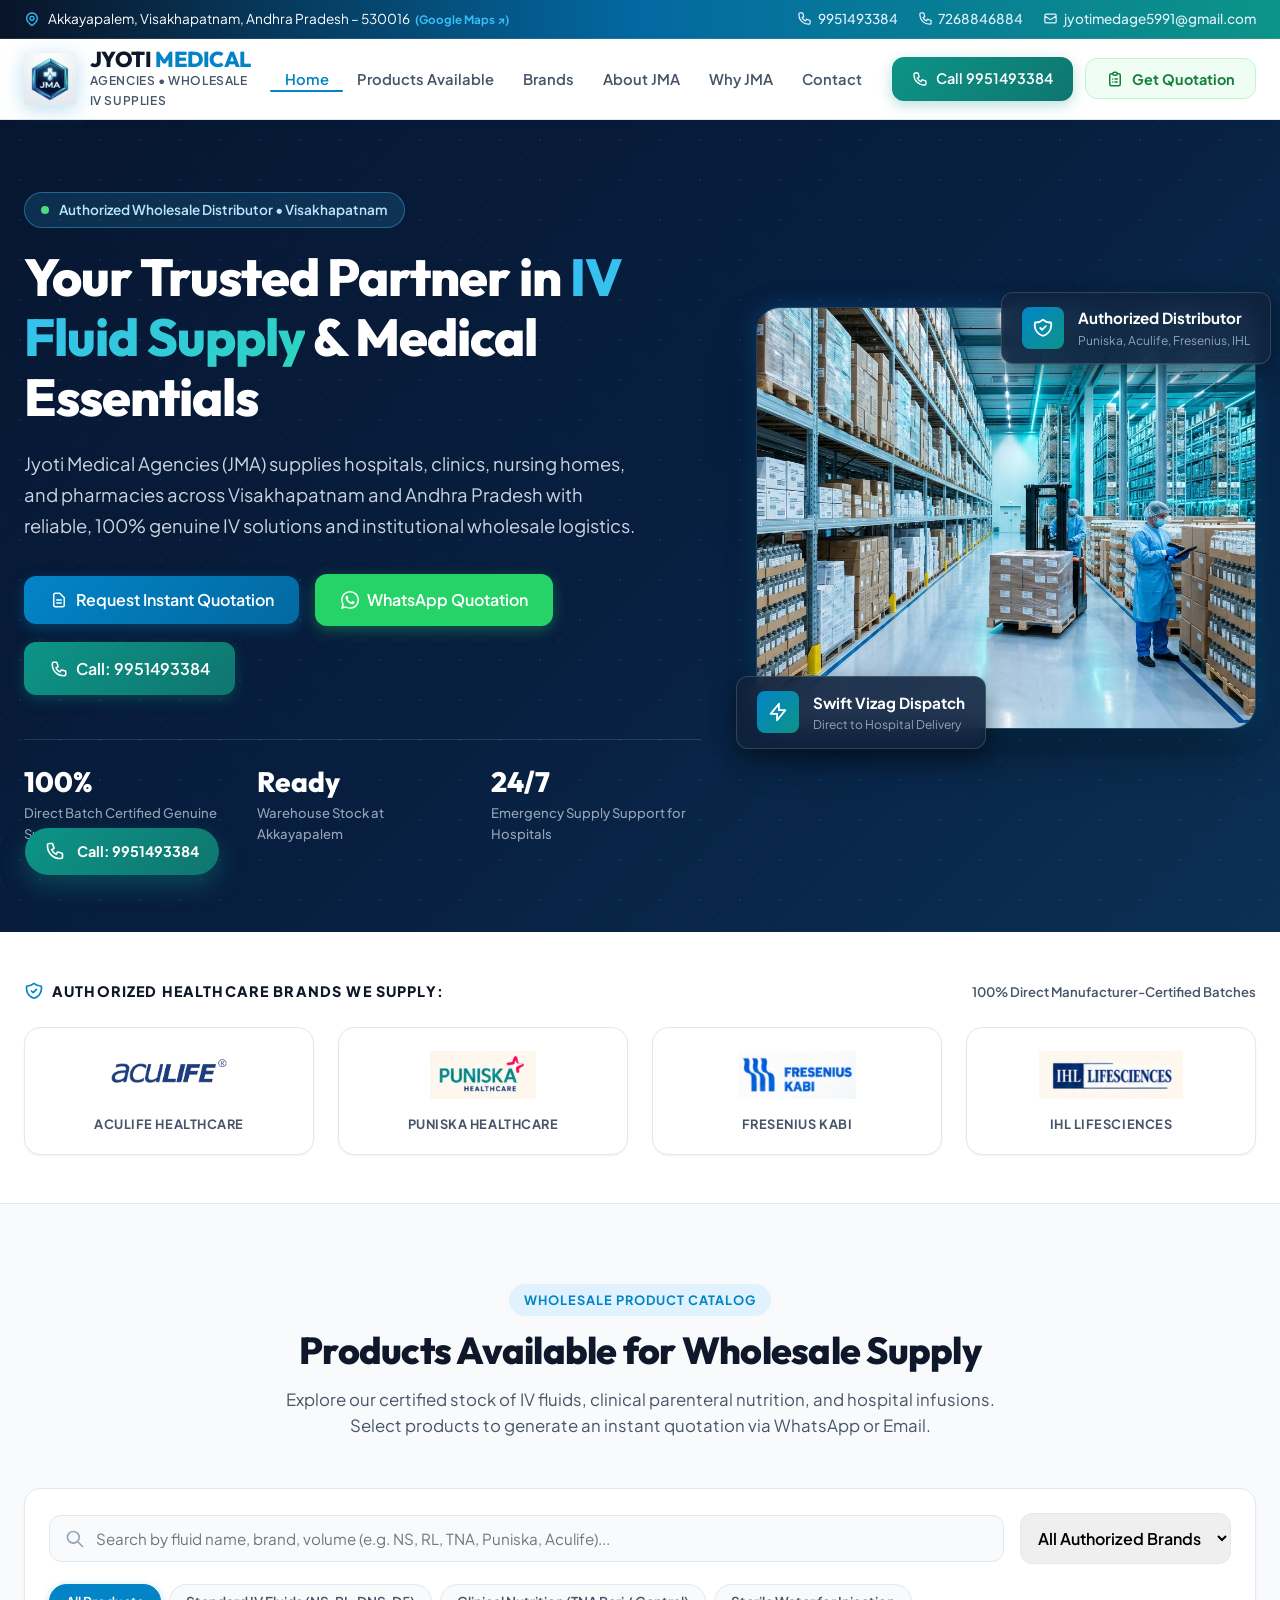
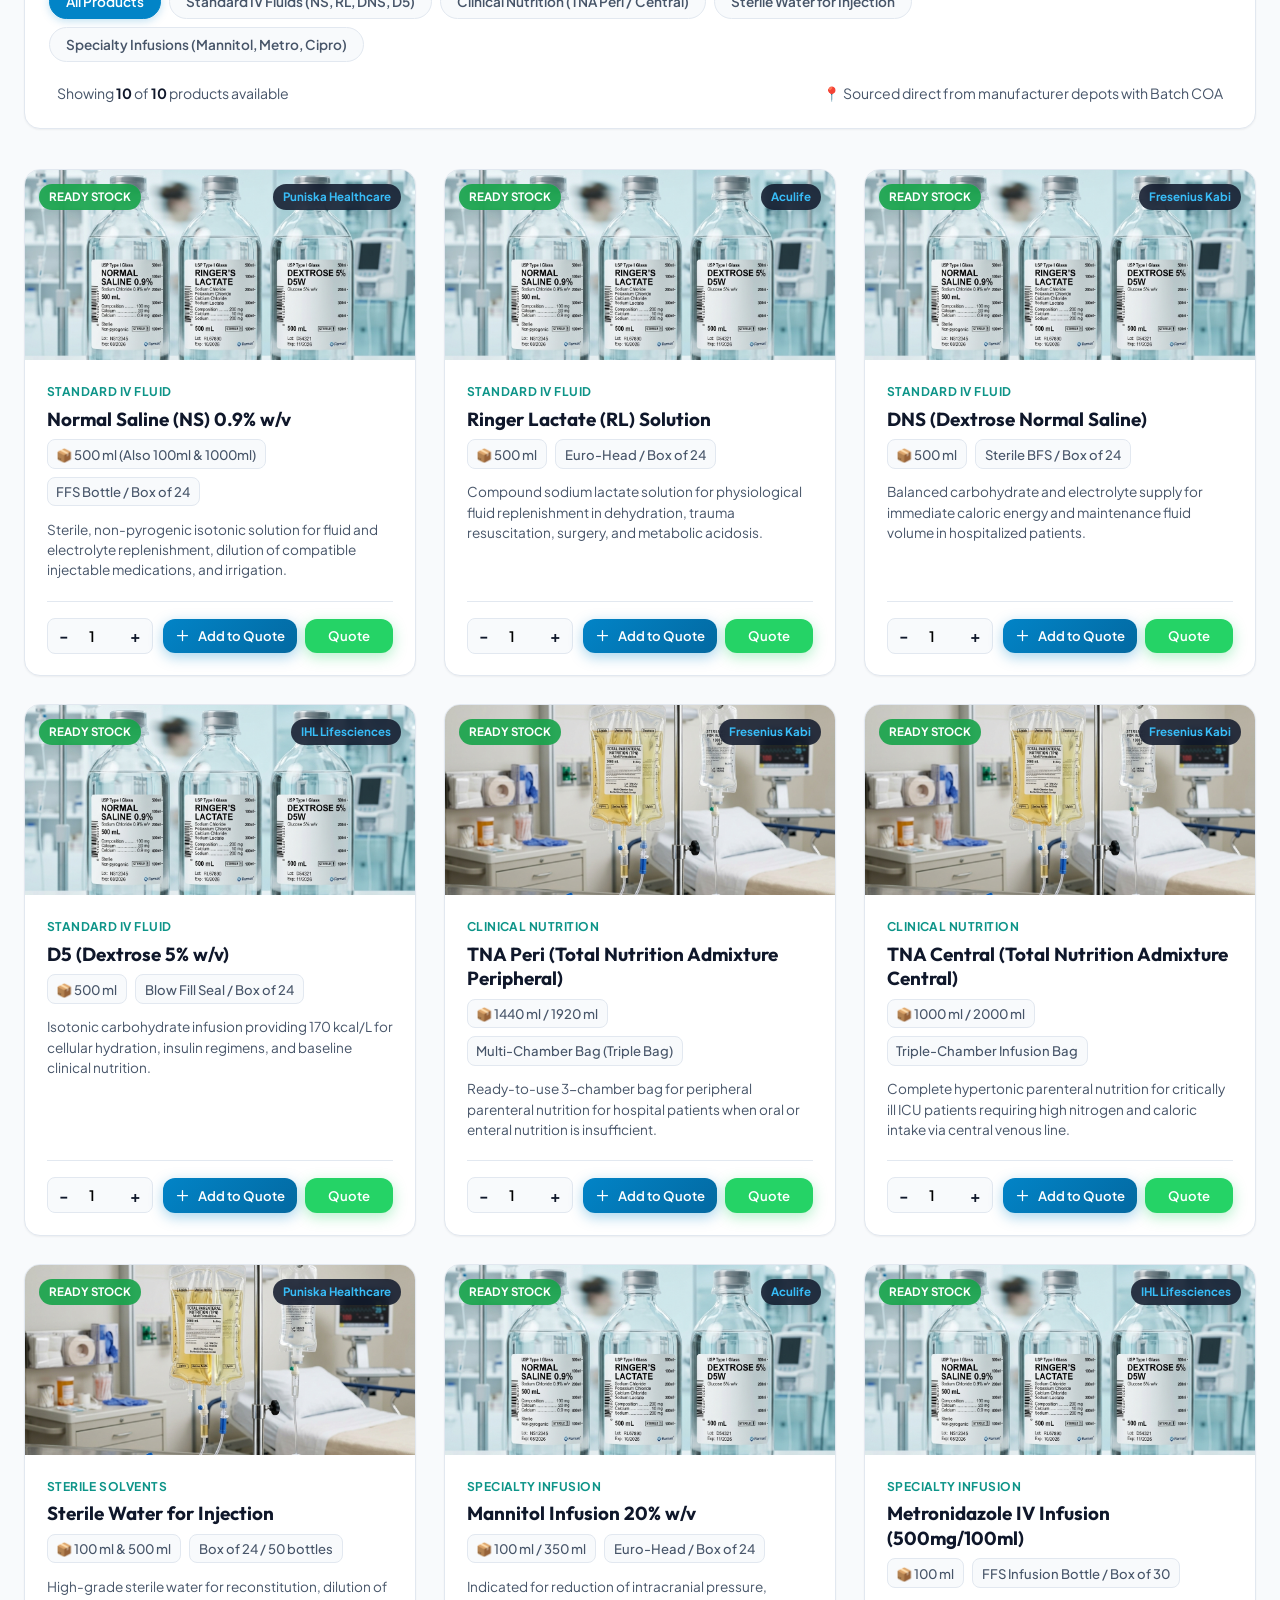
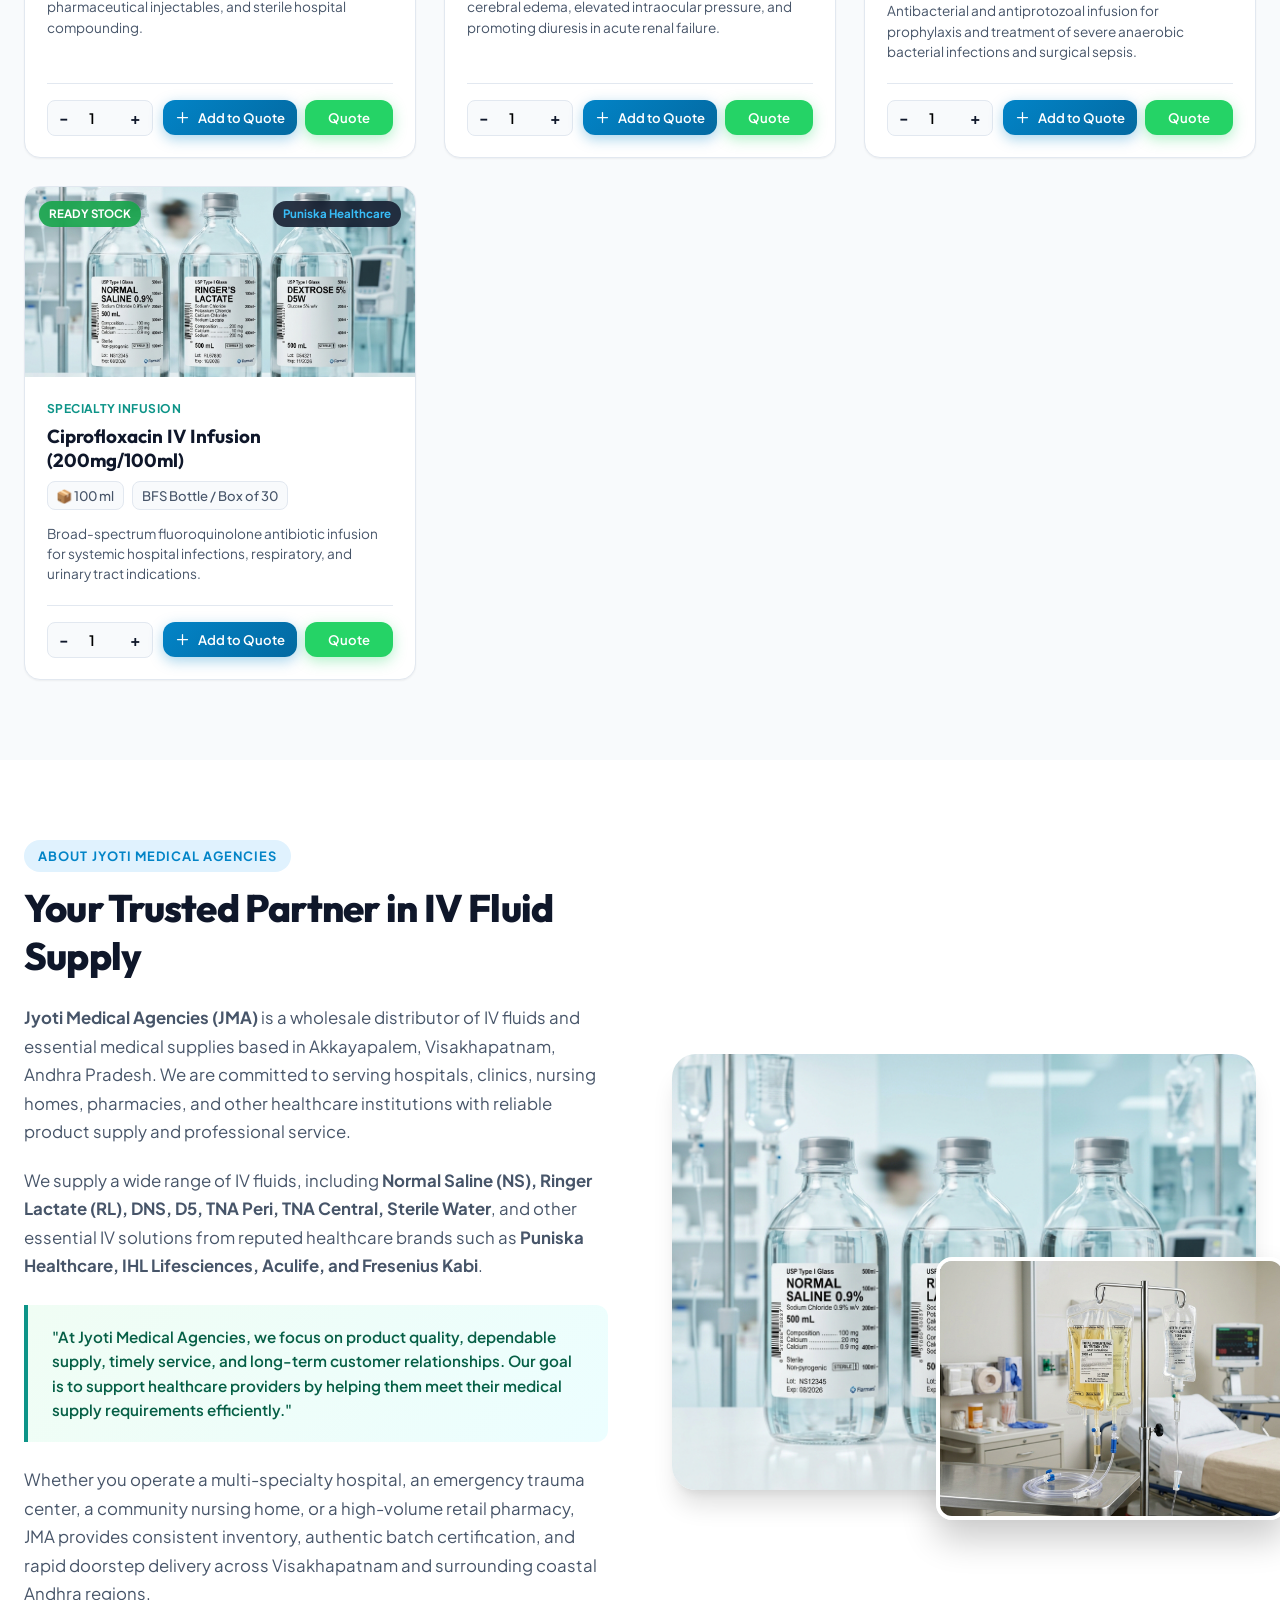
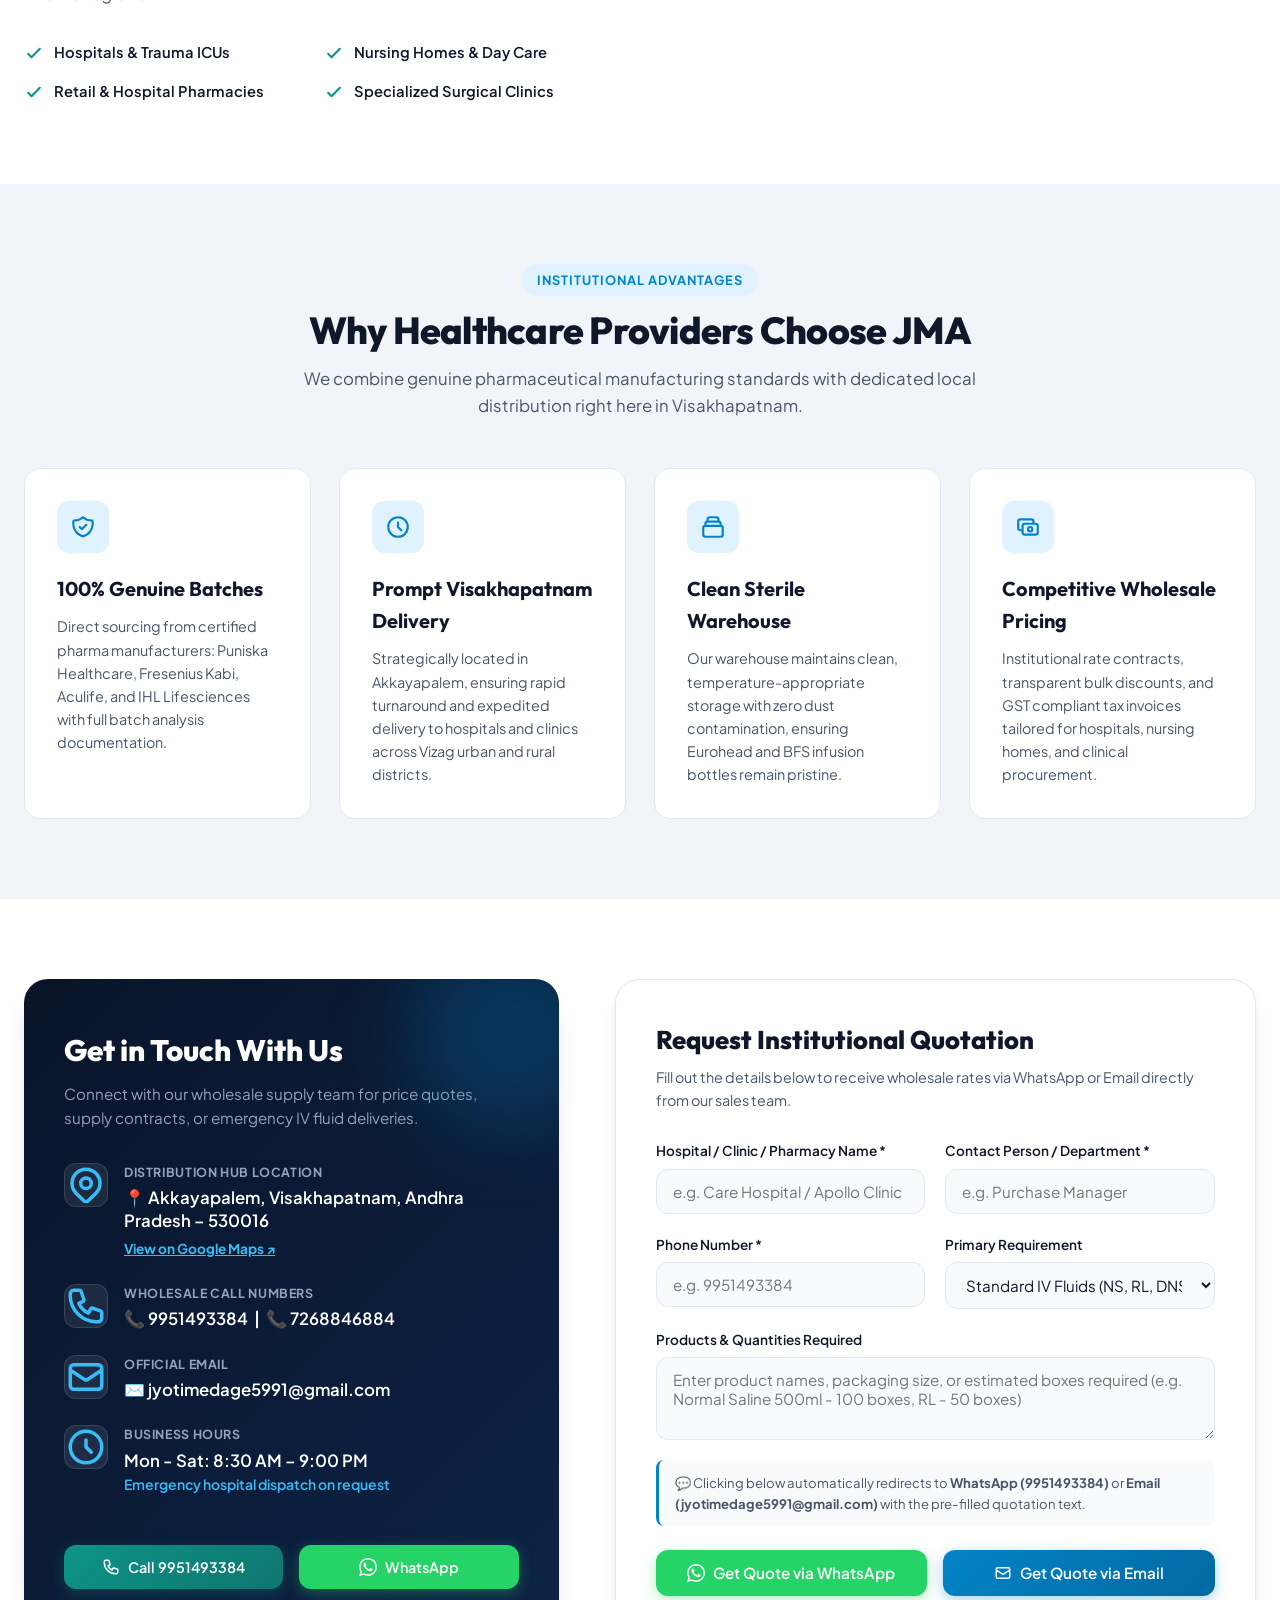
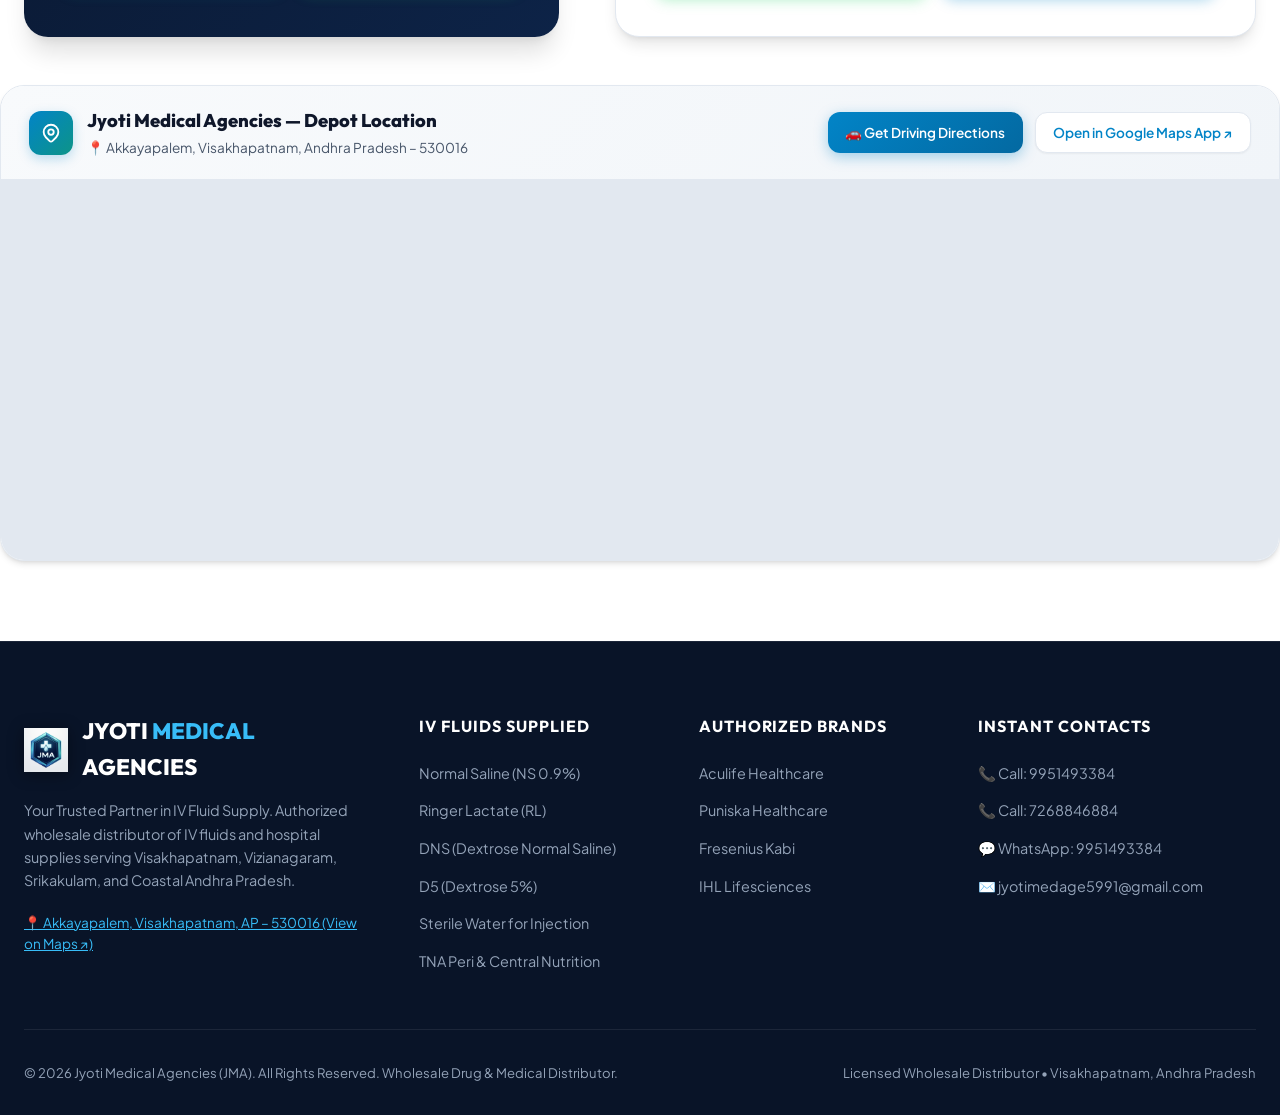
<file: index.html>
<!DOCTYPE html>
<html lang="en">
<head>
  <meta charset="UTF-8">
  <meta name="viewport" content="width=device-width, initial-scale=1.0">
  <title>Jyoti Medical Agencies (JMA) | Wholesale IV Fluids & Medical Supplies Visakhapatnam</title>
  
  <meta name="description" content="Jyoti Medical Agencies (JMA) is an authorized wholesale distributor of IV fluids (Normal Saline, RL, DNS, D5, TNA Peri, TNA Central, Sterile Water) and medical supplies based in Akkayapalem, Visakhapatnam. Authorized Brands: Puniska Healthcare, Fresenius Kabi, Aculife, IHL Lifesciences.">
  <meta name="keywords" content="Jyoti Medical Agencies, JMA, wholesale IV fluids Visakhapatnam, IV fluids distributor Vizag, Normal Saline NS, Ringer Lactate RL, DNS, D5, TNA Peri, TNA Central, Sterile Water, Puniska Healthcare, Fresenius Kabi, Aculife, IHL Lifesciences, Akkayapalem Vizag medical supplies">
  <meta name="author" content="Jyoti Medical Agencies">

  <!-- Open Graph Meta Tags -->
  <meta property="og:title" content="Jyoti Medical Agencies — Your Trusted Partner in IV Fluid Supply">
  <meta property="og:description" content="Wholesale distributor of IV fluids and essential medical supplies for hospitals, clinics, nursing homes, and pharmacies in Visakhapatnam & Coastal AP.">
  <meta property="og:type" content="website">
  <meta property="og:image" content="assets/images/hero.jpg">

  <!-- Google Fonts: Plus Jakarta Sans & Outfit -->
  <link rel="preconnect" href="https://fonts.googleapis.com">
  <link rel="preconnect" href="https://fonts.gstatic.com" crossorigin>
  <link href="https://fonts.googleapis.com/css2?family=Outfit:wght@500;600;700;800;900&family=Plus+Jakarta+Sans:wght@400;500;600;700;800&display=swap" rel="stylesheet">

  <!-- Favicon -->
  <link rel="icon" type="image/png" href="assets/images/logo.png">
  <link rel="apple-touch-icon" href="assets/images/logo.png">

  <link rel="stylesheet" href="styles.css">
</head>
<body>

  <!-- ==========================================================================
       Top Announcement & Quick Contact Bar
       ========================================================================== -->
  <header class="top-banner">
    <div class="container">
      <a href="https://www.google.com/maps/place/Jyoti+Medical+Agencies/@17.7297207,83.2939815,17z/data=!3m1!4b1!4m6!3m5!1s0x3a3943ee9ac21463:0xe2f68cf4af89c138!8m2!3d17.7297207!4d83.2965564!16s%2Fg%2F11sfrq2xjh" target="_blank" rel="noopener" class="banner-item" style="color: #ffffff; text-decoration: none;" title="Open in Google Maps">
        <svg xmlns="http://www.w3.org/2000/svg" fill="none" viewBox="0 0 24 24" stroke="currentColor">
          <path stroke-linecap="round" stroke-linejoin="round" stroke-width="2" d="M17.657 16.657L13.414 20.9a1.998 1.998 0 01-2.827 0l-4.244-4.243a8 8 0 1111.314 0z" />
          <path stroke-linecap="round" stroke-linejoin="round" stroke-width="2" d="M15 11a3 3 0 11-6 0 3 3 0 016 0z" />
        </svg>
        <span>Akkayapalem, Visakhapatnam, Andhra Pradesh – 530016 <span style="color: #38bdf8; font-size: 0.85em; font-weight: 700; margin-left: 3px;">(Google Maps ↗)</span></span>
      </a>

      <div class="banner-links">
        <a href="tel:+919951493384">
          <svg width="15" height="15" fill="none" stroke="currentColor" viewBox="0 0 24 24"><path stroke-linecap="round" stroke-linejoin="round" stroke-width="2" d="M3 5a2 2 0 012-2h3.28a1 1 0 01.948.684l1.498 4.493a1 1 0 01-.502 1.21l-2.257 1.13a11.042 11.042 0 005.516 5.516l1.13-2.257a1 1 0 011.21-.502l4.493 1.498a1 1 0 01.684.949V19a2 2 0 01-2 2h-1C9.716 21 3 14.284 3 6V5z"/></svg>
          9951493384
        </a>
        <a href="tel:+917268846884">
          <svg width="15" height="15" fill="none" stroke="currentColor" viewBox="0 0 24 24"><path stroke-linecap="round" stroke-linejoin="round" stroke-width="2" d="M3 5a2 2 0 012-2h3.28a1 1 0 01.948.684l1.498 4.493a1 1 0 01-.502 1.21l-2.257 1.13a11.042 11.042 0 005.516 5.516l1.13-2.257a1 1 0 011.21-.502l4.493 1.498a1 1 0 01.684.949V19a2 2 0 01-2 2h-1C9.716 21 3 14.284 3 6V5z"/></svg>
          7268846884
        </a>
        <a href="mailto:jyotimedage5991@gmail.com">
          <svg width="15" height="15" fill="none" stroke="currentColor" viewBox="0 0 24 24"><path stroke-linecap="round" stroke-linejoin="round" stroke-width="2" d="M3 8l7.89 5.26a2 2 0 002.22 0L21 8M5 19h14a2 2 0 002-2V7a2 2 0 00-2-2H5a2 2 0 00-2 2v10a2 2 0 002 2z"/></svg>
          jyotimedage5991@gmail.com
        </a>
      </div>
    </div>
  </header>

  <!-- ==========================================================================
       Main Sticky Header & Navigation
       ========================================================================== -->
  <div class="main-header">
    <div class="container navbar">
      <!-- Brand Logo -->
      <a href="#" class="brand-logo" id="logoLink">
        <img src="assets/images/logo.png" alt="Jyoti Medical Agencies JMA Logo" class="brand-logo-img">
        <div class="brand-text">
          <h1>JYOTI <span>MEDICAL</span></h1>
          <p>Agencies • Wholesale IV Supplies</p>
        </div>
      </a>

      <!-- Desktop Nav -->
      <ul class="nav-menu" id="navMenu">
        <li><a href="#hero" class="nav-link active">Home</a></li>
        <li><a href="#catalog" class="nav-link">Products Available</a></li>
        <li><a href="#brands" class="nav-link">Brands</a></li>
        <li><a href="#about" class="nav-link">About JMA</a></li>
        <li><a href="#benefits" class="nav-link">Why JMA</a></li>
        <li><a href="#contact" class="nav-link">Contact</a></li>
      </ul>

      <!-- Action Buttons -->
      <div class="header-actions">
        <a href="tel:+919951493384" class="btn btn-call" id="headerCallBtn">
          <svg width="16" height="16" fill="none" stroke="currentColor" viewBox="0 0 24 24"><path stroke-linecap="round" stroke-linejoin="round" stroke-width="2" d="M3 5a2 2 0 012-2h3.28a1 1 0 01.948.684l1.498 4.493a1 1 0 01-.502 1.21l-2.257 1.13a11.042 11.042 0 005.516 5.516l1.13-2.257a1 1 0 011.21-.502l4.493 1.498a1 1 0 01.684.949V19a2 2 0 01-2 2h-1C9.716 21 3 14.284 3 6V5z"/></svg>
          Call 9951493384
        </a>

        <button class="btn btn-quote-cart" id="headerQuoteBtn" onclick="openQuotationModal()">
          <svg width="18" height="18" fill="none" stroke="currentColor" viewBox="0 0 24 24"><path stroke-linecap="round" stroke-linejoin="round" stroke-width="2" d="M9 5H7a2 2 0 00-2 2v12a2 2 0 002 2h10a2 2 0 002-2V7a2 2 0 00-2-2h-2M9 5a2 2 0 002 2h2a2 2 0 002-2M9 5a2 2 0 012-2h2a2 2 0 012 2m-3 7h3m-3 4h3m-6-4h.01M9 16h.01"/></svg>
          Get Quotation
          <span class="cart-count-badge" id="headerCartCount" style="display: none;">0</span>
        </button>

        <button class="mobile-menu-btn" id="mobileMenuBtn" aria-label="Toggle menu">
          ☰
        </button>
      </div>
    </div>
  </div>

  <!-- ==========================================================================
       Hero Section
       ========================================================================== -->
  <section class="hero-section" id="hero">
    <div class="hero-bg-shapes"></div>
    <div class="container hero-grid">
      <div class="hero-content">
        <div class="hero-pill-badge">
          <span class="pulse-dot"></span>
          <span>Authorized Wholesale Distributor • Visakhapatnam</span>
        </div>

        <h1 class="hero-title">
          Your Trusted Partner in <span class="gradient-text">IV Fluid Supply</span> & Medical Essentials
        </h1>

        <p class="hero-desc">
          Jyoti Medical Agencies (JMA) supplies hospitals, clinics, nursing homes, and pharmacies across Visakhapatnam and Andhra Pradesh with reliable, 100% genuine IV solutions and institutional wholesale logistics.
        </p>

        <div class="hero-cta-group">
          <button class="btn btn-primary" onclick="openQuotationModal()" id="heroGetQuoteBtn">
            <svg width="18" height="18" fill="none" stroke="currentColor" viewBox="0 0 24 24"><path stroke-linecap="round" stroke-linejoin="round" stroke-width="2" d="M9 12h6m-6 4h6m2 5H7a2 2 0 01-2-2V5a2 2 0 012-2h5.586a1 1 0 01.707.293l5.414 5.414a1 1 0 01.293.707V19a2 2 0 01-2 2z"/></svg>
            Request Instant Quotation
          </button>

          <a href="https://wa.me/919951493384?text=Hello%20Jyoti%20Medical%20Agencies,%20I%20would%20like%20to%20get%20quotation%20please%20do%20send%20for%20the%20following%20products:" target="_blank" class="btn btn-whatsapp" id="heroWhatsAppBtn">
            <svg width="18" height="18" viewBox="0 0 24 24" fill="currentColor"><path d="M.057 24l1.687-6.163c-1.041-1.804-1.588-3.849-1.587-5.946.003-6.556 5.338-11.891 11.893-11.891 3.181.001 6.167 1.24 8.413 3.488 2.245 2.248 3.481 5.236 3.48 8.414-.003 6.557-5.338 11.892-11.893 11.892-1.99-.001-3.951-.5-5.688-1.448l-6.305 1.654zm6.597-3.807c1.676.995 3.276 1.591 5.392 1.592 5.448 0 9.886-4.434 9.889-9.885.002-5.462-4.415-9.89-9.881-9.892-5.452 0-9.887 4.434-9.889 9.884-.001 2.225.651 3.891 1.746 5.634l-.999 3.648 3.742-.981zm11.387-5.464c-.074-.124-.272-.198-.57-.347-.297-.149-1.758-.868-2.031-.967-.272-.099-.47-.149-.669.149-.198.297-.768.967-.941 1.165-.173.198-.347.223-.644.074-.297-.149-1.255-.462-2.39-1.475-.883-.788-1.48-1.761-1.653-2.059-.173-.297-.018-.458.13-.606.134-.133.297-.347.446-.521.151-.172.2-.296.3-.495.099-.198.05-.372-.025-.521-.075-.148-.669-1.611-.916-2.206-.242-.579-.487-.501-.669-.51l-.57-.01c-.198 0-.52.074-.792.372s-1.04 1.016-1.04 2.479 1.065 2.876 1.213 3.074c.149.198 2.095 3.2 5.076 4.487.709.306 1.263.489 1.694.626.712.226 1.36.194 1.872.118.571-.085 1.758-.719 2.006-1.413.248-.695.248-1.29.173-1.414z"/></svg>
            WhatsApp Quotation
          </a>

          <a href="tel:+919951493384" class="btn btn-call" id="heroCallDirectBtn">
            <svg width="18" height="18" fill="none" stroke="currentColor" viewBox="0 0 24 24"><path stroke-linecap="round" stroke-linejoin="round" stroke-width="2" d="M3 5a2 2 0 012-2h3.28a1 1 0 01.948.684l1.498 4.493a1 1 0 01-.502 1.21l-2.257 1.13a11.042 11.042 0 005.516 5.516l1.13-2.257a1 1 0 011.21-.502l4.493 1.498a1 1 0 01.684.949V19a2 2 0 01-2 2h-1C9.716 21 3 14.284 3 6V5z"/></svg>
            Call: 9951493384
          </a>
        </div>

        <div class="hero-stats-row">
          <div class="stat-item">
            <h3>100%</h3>
            <p>Direct Batch Certified Genuine Supplies</p>
          </div>
          <div class="stat-item">
            <h3>Ready</h3>
            <p>Warehouse Stock at Akkayapalem</p>
          </div>
          <div class="stat-item">
            <h3>24/7</h3>
            <p>Emergency Supply Support for Hospitals</p>
          </div>
        </div>
      </div>

      <!-- Hero Visual Showcase -->
      <div class="hero-visual-card">
        <div class="hero-image-wrapper">
          <img src="assets/images/hero.jpg" alt="Jyoti Medical Agencies Wholesale Warehouse Vizag">
        </div>

        <div class="hero-floating-badge badge-top">
          <div class="badge-icon">
            <svg width="22" height="22" fill="none" stroke="currentColor" viewBox="0 0 24 24"><path stroke-linecap="round" stroke-linejoin="round" stroke-width="2" d="M9 12l2 2 4-4m5.618-4.016A11.955 11.955 0 0112 2.944a11.955 11.955 0 01-8.618 3.04A12.02 12.02 0 003 9c0 5.591 3.824 10.29 9 11.622 5.176-1.332 9-6.03 9-11.622 0-1.042-.133-2.052-.382-3.016z"/></svg>
          </div>
          <div class="badge-info">
            <h4>Authorized Distributor</h4>
            <p>Puniska, Aculife, Fresenius, IHL</p>
          </div>
        </div>

        <div class="hero-floating-badge badge-bottom">
          <div class="badge-icon">
            <svg width="22" height="22" fill="none" stroke="currentColor" viewBox="0 0 24 24"><path stroke-linecap="round" stroke-linejoin="round" stroke-width="2" d="M13 10V3L4 14h7v7l9-11h-7z"/></svg>
          </div>
          <div class="badge-info">
            <h4>Swift Vizag Dispatch</h4>
            <p>Direct to Hospital Delivery</p>
          </div>
        </div>
      </div>
    </div>
  </section>

  <!-- ==========================================================================
       Reputed Healthcare Brand Partners (Authorized Supply Only)
       ========================================================================== -->
  <section class="brands-section" id="brands">
    <div class="container brands-container">
      <div class="brands-head-row">
        <div class="brands-label">
          <svg width="20" height="20" fill="none" stroke="currentColor" viewBox="0 0 24 24"><path stroke-linecap="round" stroke-linejoin="round" stroke-width="2" d="M9 12l2 2 4-4m5.618-4.016A11.955 11.955 0 0112 2.944a11.955 11.955 0 01-8.618 3.04A12.02 12.02 0 003 9c0 5.591 3.824 10.29 9 11.622 5.176-1.332 9-6.03 9-11.622 0-1.042-.133-2.052-.382-3.016z"/></svg>
          Authorized Healthcare Brands We Supply:
        </div>
        <span style="font-size: 0.82rem; color: var(--text-muted); font-weight: 600;">100% Direct Manufacturer-Certified Batches</span>
      </div>

      <div class="brands-grid-showcase">
        <!-- Brand 1: Aculife -->
        <div class="brand-card-item">
          <div class="brand-card-img-wrap">
            <img src="assets/images/brands/aculife.png" alt="Aculife Healthcare Logo" loading="lazy">
          </div>
          <span class="brand-card-title">Aculife Healthcare</span>
        </div>

        <!-- Brand 2: Puniska Healthcare -->
        <div class="brand-card-item">
          <div class="brand-card-img-wrap">
            <img src="assets/images/brands/puniska.png" alt="Puniska Healthcare Logo" loading="lazy">
          </div>
          <span class="brand-card-title">Puniska Healthcare</span>
        </div>

        <!-- Brand 3: Fresenius Kabi -->
        <div class="brand-card-item">
          <div class="brand-card-img-wrap">
            <img src="assets/images/brands/fresenius.png" alt="Fresenius Kabi Logo" loading="lazy">
          </div>
          <span class="brand-card-title">Fresenius Kabi</span>
        </div>

        <!-- Brand 4: IHL Lifesciences -->
        <div class="brand-card-item">
          <div class="brand-card-img-wrap">
            <img src="assets/images/brands/ihl.png" alt="IHL Lifesciences Logo" loading="lazy">
          </div>
          <span class="brand-card-title">IHL Lifesciences</span>
        </div>
      </div>
    </div>
  </section>

  <!-- ==========================================================================
       Product Catalog Section (Admin Managed & Uploaded)
       ========================================================================== -->
  <section class="section-padding catalog-section" id="catalog">
    <div class="container">
      <div class="section-head">
        <span class="section-tag">Wholesale Product Catalog</span>
        <h2 class="section-title">Products Available for Wholesale Supply</h2>
        <p class="section-subtitle">
          Explore our certified stock of IV fluids, clinical parenteral nutrition, and hospital infusions. Select products to generate an instant quotation via WhatsApp or Email.
        </p>
      </div>

      <!-- Controls: Search, Category Filters, Brand Filters -->
      <div class="catalog-controls">
        <div class="search-and-admin">
          <div class="search-box">
            <svg xmlns="http://www.w3.org/2000/svg" fill="none" viewBox="0 0 24 24" stroke="currentColor">
              <path stroke-linecap="round" stroke-linejoin="round" stroke-width="2" d="M21 21l-6-6m2-5a7 7 0 11-14 0 7 7 0 0114 0z" />
            </svg>
            <input type="text" id="catalogSearch" placeholder="Search by fluid name, brand, volume (e.g. NS, RL, TNA, Puniska, Aculife)..." aria-label="Search wholesale products">
          </div>

          <div style="min-width: 200px;">
            <select id="brandFilter" class="form-group" style="padding: 0.8rem; border-radius: var(--radius-md); border: 1px solid var(--border-light); font-weight: 600; width: 100%;" aria-label="Filter by brand">
              <option value="all">All Authorized Brands</option>
              <option value="Puniska Healthcare">Puniska Healthcare</option>
              <option value="Fresenius Kabi">Fresenius Kabi</option>
              <option value="Aculife">Aculife</option>
              <option value="IHL Lifesciences">IHL Lifesciences</option>
            </select>
          </div>
        </div>

        <div class="filter-pills-row">
          <button class="filter-pill active" data-category="all">All Products</button>
          <button class="filter-pill" data-category="standard_iv">Standard IV Fluids (NS, RL, DNS, D5)</button>
          <button class="filter-pill" data-category="nutrition">Clinical Nutrition (TNA Peri / Central)</button>
          <button class="filter-pill" data-category="sterile_water">Sterile Water for Injection</button>
          <button class="filter-pill" data-category="specialty">Specialty Infusions (Mannitol, Metro, Cipro)</button>
        </div>

        <div class="catalog-status-bar">
          <span id="catalogCount">Loading inventory...</span>
          <span>📍 Sourced direct from manufacturer depots with Batch COA</span>
        </div>
      </div>

      <!-- Products Grid -->
      <div class="products-grid" id="productsGrid">
        <!-- Rendered dynamically by app.js -->
      </div>
    </div>
  </section>

  <!-- ==========================================================================
       About Jyoti Medical Agencies (JMA)
       ========================================================================== -->
  <section class="section-padding about-section" id="about">
    <div class="container about-grid">
      <div class="about-text-content">
        <span class="section-tag">About Jyoti Medical Agencies</span>
        <h2>Your Trusted Partner in IV Fluid Supply</h2>

        <p class="about-paragraph">
          <strong>Jyoti Medical Agencies (JMA)</strong> is a wholesale distributor of IV fluids and essential medical supplies based in Akkayapalem, Visakhapatnam, Andhra Pradesh. We are committed to serving hospitals, clinics, nursing homes, pharmacies, and other healthcare institutions with reliable product supply and professional service.
        </p>

        <p class="about-paragraph">
          We supply a wide range of IV fluids, including <strong>Normal Saline (NS), Ringer Lactate (RL), DNS, D5, TNA Peri, TNA Central, Sterile Water</strong>, and other essential IV solutions from reputed healthcare brands such as <strong>Puniska Healthcare, IHL Lifesciences, Aculife, and Fresenius Kabi</strong>.
        </p>

        <div class="highlight-box">
          <p>
            "At Jyoti Medical Agencies, we focus on product quality, dependable supply, timely service, and long-term customer relationships. Our goal is to support healthcare providers by helping them meet their medical supply requirements efficiently."
          </p>
        </div>

        <p class="about-paragraph">
          Whether you operate a multi-specialty hospital, an emergency trauma center, a community nursing home, or a high-volume retail pharmacy, JMA provides consistent inventory, authentic batch certification, and rapid doorstep delivery across Visakhapatnam and surrounding coastal Andhra regions.
        </p>

        <ul class="features-list">
          <li>
            <svg fill="none" stroke="currentColor" viewBox="0 0 24 24"><path stroke-linecap="round" stroke-linejoin="round" stroke-width="2.5" d="M5 13l4 4L19 7"/></svg>
            Hospitals & Trauma ICUs
          </li>
          <li>
            <svg fill="none" stroke="currentColor" viewBox="0 0 24 24"><path stroke-linecap="round" stroke-linejoin="round" stroke-width="2.5" d="M5 13l4 4L19 7"/></svg>
            Nursing Homes & Day Care
          </li>
          <li>
            <svg fill="none" stroke="currentColor" viewBox="0 0 24 24"><path stroke-linecap="round" stroke-linejoin="round" stroke-width="2.5" d="M5 13l4 4L19 7"/></svg>
            Retail & Hospital Pharmacies
          </li>
          <li>
            <svg fill="none" stroke="currentColor" viewBox="0 0 24 24"><path stroke-linecap="round" stroke-linejoin="round" stroke-width="2.5" d="M5 13l4 4L19 7"/></svg>
            Specialized Surgical Clinics
          </li>
        </ul>
      </div>

      <div class="about-media-stack">
        <div class="about-media-main">
          <img src="assets/images/iv-bottles.jpg" alt="Sterile IV Fluids bottles Normal Saline Ringer Lactate D5">
        </div>
        <div class="about-media-secondary">
          <img src="assets/images/tna-infusion.jpg" alt="Clinical Nutrition TNA Parenteral Nutrition Bag and Sterile Water">
        </div>
      </div>
    </div>
  </section>

  <!-- ==========================================================================
       Why Healthcare Institutions Trust JMA
       ========================================================================== -->
  <section class="section-padding features-section" id="benefits">
    <div class="container">
      <div class="section-head">
        <span class="section-tag">Institutional Advantages</span>
        <h2 class="section-title">Why Healthcare Providers Choose JMA</h2>
        <p class="section-subtitle">
          We combine genuine pharmaceutical manufacturing standards with dedicated local distribution right here in Visakhapatnam.
        </p>
      </div>

      <div class="feature-cards-grid">
        <div class="feature-card">
          <div class="feature-icon-wrap">
            <svg width="26" height="26" fill="none" stroke="currentColor" viewBox="0 0 24 24"><path stroke-linecap="round" stroke-linejoin="round" stroke-width="2" d="M9 12l2 2 4-4m5.618-4.016A11.955 11.955 0 0112 2.944a11.955 11.955 0 01-8.618 3.04A12.02 12.02 0 003 9c0 5.591 3.824 10.29 9 11.622 5.176-1.332 9-6.03 9-11.622 0-1.042-.133-2.052-.382-3.016z"/></svg>
          </div>
          <h3>100% Genuine Batches</h3>
          <p>Direct sourcing from certified pharma manufacturers: Puniska Healthcare, Fresenius Kabi, Aculife, and IHL Lifesciences with full batch analysis documentation.</p>
        </div>

        <div class="feature-card">
          <div class="feature-icon-wrap">
            <svg width="26" height="26" fill="none" stroke="currentColor" viewBox="0 0 24 24"><path stroke-linecap="round" stroke-linejoin="round" stroke-width="2" d="M12 8v4l3 3m6-3a9 9 0 11-18 0 9 9 0 0118 0z"/></svg>
          </div>
          <h3>Prompt Visakhapatnam Delivery</h3>
          <p>Strategically located in Akkayapalem, ensuring rapid turnaround and expedited delivery to hospitals and clinics across Vizag urban and rural districts.</p>
        </div>

        <div class="feature-card">
          <div class="feature-icon-wrap">
            <svg width="26" height="26" fill="none" stroke="currentColor" viewBox="0 0 24 24"><path stroke-linecap="round" stroke-linejoin="round" stroke-width="2" d="M19 11H5m14 0a2 2 0 012 2v6a2 2 0 01-2 2H5a2 2 0 01-2-2v-6a2 2 0 012-2m14 0V9a2 2 0 00-2-2M5 11V9a2 2 0 012-2m0 0V5a2 2 0 012-2h6a2 2 0 012 2v2M7 7h10"/></svg>
          </div>
          <h3>Clean Sterile Warehouse</h3>
          <p>Our warehouse maintains clean, temperature-appropriate storage with zero dust contamination, ensuring Eurohead and BFS infusion bottles remain pristine.</p>
        </div>

        <div class="feature-card">
          <div class="feature-icon-wrap">
            <svg width="26" height="26" fill="none" stroke="currentColor" viewBox="0 0 24 24"><path stroke-linecap="round" stroke-linejoin="round" stroke-width="2" d="M17 9V7a2 2 0 00-2-2H5a2 2 0 00-2 2v6a2 2 0 002 2h2m2 4h10a2 2 0 002-2v-6a2 2 0 00-2-2H9a2 2 0 00-2 2v6a2 2 0 002 2zm7-5a2 2 0 11-4 0 2 2 0 014 0z"/></svg>
          </div>
          <h3>Competitive Wholesale Pricing</h3>
          <p>Institutional rate contracts, transparent bulk discounts, and GST compliant tax invoices tailored for hospitals, nursing homes, and clinical procurement.</p>
        </div>
      </div>
    </div>
  </section>

  <!-- ==========================================================================
       Contact & Instant Quotation Enquiry Section
       ========================================================================== -->
  <section class="section-padding contact-section" id="contact">
    <div class="container contact-grid">
      <!-- Contact Info Card -->
      <div class="contact-info-card">
        <div>
          <div class="contact-head">
            <h3>Get in Touch With Us</h3>
            <p>Connect with our wholesale supply team for price quotes, supply contracts, or emergency IV fluid deliveries.</p>
          </div>

          <div class="contact-detail-items">
            <div class="contact-item">
              <div class="contact-icon">
                <svg fill="none" stroke="currentColor" viewBox="0 0 24 24"><path stroke-linecap="round" stroke-linejoin="round" stroke-width="2" d="M17.657 16.657L13.414 20.9a1.998 1.998 0 01-2.827 0l-4.244-4.243a8 8 0 1111.314 0z" /><path stroke-linecap="round" stroke-linejoin="round" stroke-width="2" d="M15 11a3 3 0 11-6 0 3 3 0 016 0z" /></svg>
              </div>
              <div class="contact-item-text">
                <span>Distribution Hub Location</span>
                <p>📍 Akkayapalem, Visakhapatnam, Andhra Pradesh – 530016</p>
                <a href="https://www.google.com/maps/place/Jyoti+Medical+Agencies/@17.7297207,83.2939815,17z/data=!3m1!4b1!4m6!3m5!1s0x3a3943ee9ac21463:0xe2f68cf4af89c138!8m2!3d17.7297207!4d83.2965564!16s%2Fg%2F11sfrq2xjh" target="_blank" rel="noopener" style="display: inline-flex; align-items: center; gap: 0.35rem; color: #38bdf8; font-size: 0.85rem; font-weight: 700; margin-top: 0.35rem; text-decoration: underline;">
                  View on Google Maps ↗
                </a>
              </div>
            </div>

            <div class="contact-item">
              <div class="contact-icon">
                <svg fill="none" stroke="currentColor" viewBox="0 0 24 24"><path stroke-linecap="round" stroke-linejoin="round" stroke-width="2" d="M3 5a2 2 0 012-2h3.28a1 1 0 01.948.684l1.498 4.493a1 1 0 01-.502 1.21l-2.257 1.13a11.042 11.042 0 005.516 5.516l1.13-2.257a1 1 0 011.21-.502l4.493 1.498a1 1 0 01.684.949V19a2 2 0 01-2 2h-1C9.716 21 3 14.284 3 6V5z"/></svg>
              </div>
              <div class="contact-item-text">
                <span>Wholesale Call Numbers</span>
                <p>
                  <a href="tel:+919951493384">📞 9951493384</a> &nbsp;|&nbsp; 
                  <a href="tel:+917268846884">📞 7268846884</a>
                </p>
              </div>
            </div>

            <div class="contact-item">
              <div class="contact-icon">
                <svg fill="none" stroke="currentColor" viewBox="0 0 24 24"><path stroke-linecap="round" stroke-linejoin="round" stroke-width="2" d="M3 8l7.89 5.26a2 2 0 002.22 0L21 8M5 19h14a2 2 0 002-2V7a2 2 0 00-2-2H5a2 2 0 00-2 2v10a2 2 0 002 2z"/></svg>
              </div>
              <div class="contact-item-text">
                <span>Official Email</span>
                <p><a href="mailto:jyotimedage5991@gmail.com">✉️ jyotimedage5991@gmail.com</a></p>
              </div>
            </div>

            <div class="contact-item">
              <div class="contact-icon">
                <svg fill="none" stroke="currentColor" viewBox="0 0 24 24"><path stroke-linecap="round" stroke-linejoin="round" stroke-width="2" d="M12 8v4l3 3m6-3a9 9 0 11-18 0 9 9 0 0118 0z"/></svg>
              </div>
              <div class="contact-item-text">
                <span>Business Hours</span>
                <p>Mon - Sat: 8:30 AM – 9:00 PM<br><small style="color: #38bdf8;">Emergency hospital dispatch on request</small></p>
              </div>
            </div>
          </div>
        </div>

        <div class="contact-direct-actions">
          <a href="tel:+919951493384" class="btn btn-call" style="flex: 1;">
            <svg width="18" height="18" fill="none" stroke="currentColor" viewBox="0 0 24 24"><path stroke-linecap="round" stroke-linejoin="round" stroke-width="2" d="M3 5a2 2 0 012-2h3.28a1 1 0 01.948.684l1.498 4.493a1 1 0 01-.502 1.21l-2.257 1.13a11.042 11.042 0 005.516 5.516l1.13-2.257a1 1 0 011.21-.502l4.493 1.498a1 1 0 01.684.949V19a2 2 0 01-2 2h-1C9.716 21 3 14.284 3 6V5z"/></svg>
            Call 9951493384
          </a>
          <a href="https://wa.me/919951493384?text=Hello%20Jyoti%20Medical%20Agencies,%20I%20would%20like%20to%20get%20quotation%20please%20do%20send%20for%20the%20following%20products:" target="_blank" class="btn btn-whatsapp" style="flex: 1;">
            <svg width="18" height="18" viewBox="0 0 24 24" fill="currentColor"><path d="M.057 24l1.687-6.163c-1.041-1.804-1.588-3.849-1.587-5.946.003-6.556 5.338-11.891 11.893-11.891 3.181.001 6.167 1.24 8.413 3.488 2.245 2.248 3.481 5.236 3.48 8.414-.003 6.557-5.338 11.892-11.893 11.892-1.99-.001-3.951-.5-5.688-1.448l-6.305 1.654zm6.597-3.807c1.676.995 3.276 1.591 5.392 1.592 5.448 0 9.886-4.434 9.889-9.885.002-5.462-4.415-9.89-9.881-9.892-5.452 0-9.887 4.434-9.889 9.884-.001 2.225.651 3.891 1.746 5.634l-.999 3.648 3.742-.981zm11.387-5.464c-.074-.124-.272-.198-.57-.347-.297-.149-1.758-.868-2.031-.967-.272-.099-.47-.149-.669.149-.198.297-.768.967-.941 1.165-.173.198-.347.223-.644.074-.297-.149-1.255-.462-2.39-1.475-.883-.788-1.48-1.761-1.653-2.059-.173-.297-.018-.458.13-.606.134-.133.297-.347.446-.521.151-.172.2-.296.3-.495.099-.198.05-.372-.025-.521-.075-.148-.669-1.611-.916-2.206-.242-.579-.487-.501-.669-.51l-.57-.01c-.198 0-.52.074-.792.372s-1.04 1.016-1.04 2.479 1.065 2.876 1.213 3.074c.149.198 2.095 3.2 5.076 4.487.709.306 1.263.489 1.694.626.712.226 1.36.194 1.872.118.571-.085 1.758-.719 2.006-1.413.248-.695.248-1.29.173-1.414z"/></svg>
            WhatsApp
          </a>
        </div>
      </div>

      <!-- Quick Quotation Form -->
      <div class="quotation-form-card">
        <div class="form-head">
          <h3>Request Institutional Quotation</h3>
          <p>Fill out the details below to receive wholesale rates via WhatsApp or Email directly from our sales team.</p>
        </div>

        <form id="directEnquiryForm" onsubmit="return false;">
          <div class="form-grid">
            <div class="form-group">
              <label for="directHospital">Hospital / Clinic / Pharmacy Name *</label>
              <input type="text" id="directHospital" placeholder="e.g. Care Hospital / Apollo Clinic" required>
            </div>

            <div class="form-group">
              <label for="directContact">Contact Person / Department *</label>
              <input type="text" id="directContact" placeholder="e.g. Purchase Manager" required>
            </div>

            <div class="form-group">
              <label for="directPhone">Phone Number *</label>
              <input type="tel" id="directPhone" placeholder="e.g. 9951493384" required>
            </div>

            <div class="form-group">
              <label for="directCategory">Primary Requirement</label>
              <select id="directCategory">
                <option value="All IV Solutions (NS, RL, DNS, D5)">Standard IV Fluids (NS, RL, DNS, D5)</option>
                <option value="Clinical Nutrition (TNA Peri, TNA Central)">Clinical Nutrition (TNA Peri, Central)</option>
                <option value="Sterile Water for Injection">Sterile Water for Injection</option>
                <option value="Specialty Infusions (Mannitol, Metronidazole)">Specialty Infusions</option>
                <option value="Complete Hospital Bulk Contract">Complete Hospital Annual/Bulk Contract</option>
              </select>
            </div>

            <div class="form-group full-width">
              <label for="directMessage">Products & Quantities Required</label>
              <textarea id="directMessage" rows="3" placeholder="Enter product names, packaging size, or estimated boxes required (e.g. Normal Saline 500ml - 100 boxes, RL - 50 boxes)"></textarea>
            </div>
          </div>

          <div style="font-size: 0.82rem; color: var(--text-muted); background: var(--bg-main); padding: 0.75rem 1rem; border-radius: var(--radius-sm); border-left: 3px solid var(--primary);">
            💬 Clicking below automatically redirects to <strong>WhatsApp (9951493384)</strong> or <strong>Email (jyotimedage5991@gmail.com)</strong> with the pre-filled quotation text.
          </div>

          <div class="form-buttons-row">
            <button type="button" class="btn btn-whatsapp" id="btnDirectWhatsApp">
              <svg width="18" height="18" viewBox="0 0 24 24" fill="currentColor"><path d="M.057 24l1.687-6.163c-1.041-1.804-1.588-3.849-1.587-5.946.003-6.556 5.338-11.891 11.893-11.891 3.181.001 6.167 1.24 8.413 3.488 2.245 2.248 3.481 5.236 3.48 8.414-.003 6.557-5.338 11.892-11.893 11.892-1.99-.001-3.951-.5-5.688-1.448l-6.305 1.654zm6.597-3.807c1.676.995 3.276 1.591 5.392 1.592 5.448 0 9.886-4.434 9.889-9.885.002-5.462-4.415-9.89-9.881-9.892-5.452 0-9.887 4.434-9.889 9.884-.001 2.225.651 3.891 1.746 5.634l-.999 3.648 3.742-.981zm11.387-5.464c-.074-.124-.272-.198-.57-.347-.297-.149-1.758-.868-2.031-.967-.272-.099-.47-.149-.669.149-.198.297-.768.967-.941 1.165-.173.198-.347.223-.644.074-.297-.149-1.255-.462-2.39-1.475-.883-.788-1.48-1.761-1.653-2.059-.173-.297-.018-.458.13-.606.134-.133.297-.347.446-.521.151-.172.2-.296.3-.495.099-.198.05-.372-.025-.521-.075-.148-.669-1.611-.916-2.206-.242-.579-.487-.501-.669-.51l-.57-.01c-.198 0-.52.074-.792.372s-1.04 1.016-1.04 2.479 1.065 2.876 1.213 3.074c.149.198 2.095 3.2 5.076 4.487.709.306 1.263.489 1.694.626.712.226 1.36.194 1.872.118.571-.085 1.758-.719 2.006-1.413.248-.695.248-1.29.173-1.414z"/></svg>
              Get Quote via WhatsApp
            </button>

            <button type="button" class="btn btn-primary" id="btnDirectEmail">
              <svg width="18" height="18" fill="none" stroke="currentColor" viewBox="0 0 24 24"><path stroke-linecap="round" stroke-linejoin="round" stroke-width="2" d="M3 8l7.89 5.26a2 2 0 002.22 0L21 8M5 19h14a2 2 0 002-2V7a2 2 0 00-2-2H5a2 2 0 00-2 2v10a2 2 0 002 2z"/></svg>
              Get Quote via Email
            </button>
          </div>
        </form>
      </div>
    </div>

    <!-- Interactive Google Maps Location Showcase -->
    <div class="map-showcase-container" style="margin-top: 3rem; background: #ffffff; border: 1px solid var(--border-light); border-radius: var(--radius-xl); overflow: hidden; box-shadow: var(--shadow-md);">
      <div style="padding: 1.25rem 1.75rem; display: flex; align-items: center; justify-content: space-between; flex-wrap: wrap; gap: 1rem; border-bottom: 1px solid var(--border-light); background: linear-gradient(135deg, #f8fafc 0%, #f1f5f9 100%);">
        <div style="display: flex; align-items: center; gap: 0.85rem;">
          <div style="width: 44px; height: 44px; background: linear-gradient(135deg, var(--primary) 0%, var(--secondary) 100%); color: white; border-radius: var(--radius-md); display: flex; align-items: center; justify-content: center; box-shadow: 0 4px 12px rgba(2, 132, 199, 0.25);">
            <svg width="22" height="22" fill="none" stroke="currentColor" viewBox="0 0 24 24"><path stroke-linecap="round" stroke-linejoin="round" stroke-width="2" d="M17.657 16.657L13.414 20.9a1.998 1.998 0 01-2.827 0l-4.244-4.243a8 8 0 1111.314 0z" /><path stroke-linecap="round" stroke-linejoin="round" stroke-width="2" d="M15 11a3 3 0 11-6 0 3 3 0 016 0z" /></svg>
          </div>
          <div>
            <h4 style="font-family: var(--font-display); font-size: 1.15rem; font-weight: 800; color: var(--text-main); margin-bottom: 2px;">
              Jyoti Medical Agencies — Depot Location
            </h4>
            <p style="font-size: 0.85rem; color: var(--text-muted);">
              📍 Akkayapalem, Visakhapatnam, Andhra Pradesh – 530016
            </p>
          </div>
        </div>

        <div style="display: flex; gap: 0.75rem; flex-wrap: wrap;">
          <a href="https://www.google.com/maps/dir/?api=1&destination=Jyoti+Medical+Agencies+Akkayapalem+Visakhapatnam" target="_blank" rel="noopener" class="btn btn-primary" style="padding: 0.55rem 1.1rem; font-size: 0.85rem;">
            🚗 Get Driving Directions
          </a>
          <a href="https://www.google.com/maps/place/Jyoti+Medical+Agencies/@17.7297207,83.2939815,17z/data=!3m1!4b1!4m6!3m5!1s0x3a3943ee9ac21463:0xe2f68cf4af89c138!8m2!3d17.7297207!4d83.2965564!16s%2Fg%2F11sfrq2xjh" target="_blank" rel="noopener" class="btn btn-secondary" style="padding: 0.55rem 1.1rem; font-size: 0.85rem;">
            Open in Google Maps App ↗
          </a>
        </div>
      </div>

      <div style="width: 100%; height: 380px; position: relative; background: #e2e8f0;">
        <iframe 
          src="https://maps.google.com/maps?q=17.7297207,83.2965564+(Jyoti+Medical+Agencies)&hl=en&z=17&output=embed" 
          width="100%" 
          height="100%" 
          style="border:0;" 
          allowfullscreen="" 
          loading="lazy" 
          referrerpolicy="no-referrer-when-downgrade"
          title="Jyoti Medical Agencies Akkayapalem Visakhapatnam Google Maps Location">
        </iframe>
      </div>
    </div>
  </section>

  <!-- ==========================================================================
       Footer
       ========================================================================== -->
  <footer class="main-footer">
    <div class="container">
      <div class="footer-grid">
        <div class="footer-brand">
          <div style="display: flex; align-items: center; gap: 0.85rem; margin-bottom: 0.85rem;">
            <img src="assets/images/logo.png" alt="Jyoti Medical Agencies Logo" style="width: 44px; height: 44px; object-fit: contain; filter: drop-shadow(0 2px 8px rgba(0, 0, 0, 0.4));">
            <h2 style="margin-bottom: 0;">JYOTI <span>MEDICAL</span> AGENCIES</h2>
          </div>
          <p>
            Your Trusted Partner in IV Fluid Supply. Authorized wholesale distributor of IV fluids and hospital supplies serving Visakhapatnam, Vizianagaram, Srikakulam, and Coastal Andhra Pradesh.
          </p>
          <div style="font-size: 0.85rem; color: #cbd5e1;">
            <a href="https://www.google.com/maps/place/Jyoti+Medical+Agencies/@17.7297207,83.2939815,17z/data=!3m1!4b1!4m6!3m5!1s0x3a3943ee9ac21463:0xe2f68cf4af89c138!8m2!3d17.7297207!4d83.2965564!16s%2Fg%2F11sfrq2xjh" target="_blank" rel="noopener" style="color: #38bdf8; text-decoration: underline;" title="View on Google Maps">
              📍 Akkayapalem, Visakhapatnam, AP – 530016 (View on Maps ↗)
            </a>
          </div>
        </div>

        <div>
          <h4 class="footer-heading">IV Fluids Supplied</h4>
          <ul class="footer-links">
            <li><a href="#catalog">Normal Saline (NS 0.9%)</a></li>
            <li><a href="#catalog">Ringer Lactate (RL)</a></li>
            <li><a href="#catalog">DNS (Dextrose Normal Saline)</a></li>
            <li><a href="#catalog">D5 (Dextrose 5%)</a></li>
            <li><a href="#catalog">Sterile Water for Injection</a></li>
            <li><a href="#catalog">TNA Peri & Central Nutrition</a></li>
          </ul>
        </div>

        <div>
          <h4 class="footer-heading">Authorized Brands</h4>
          <ul class="footer-links">
            <li><a href="#brands">Aculife Healthcare</a></li>
            <li><a href="#brands">Puniska Healthcare</a></li>
            <li><a href="#brands">Fresenius Kabi</a></li>
            <li><a href="#brands">IHL Lifesciences</a></li>
          </ul>
        </div>

        <div>
          <h4 class="footer-heading">Instant Contacts</h4>
          <ul class="footer-links">
            <li><a href="tel:+919951493384">📞 Call: 9951493384</a></li>
            <li><a href="tel:+917268846884">📞 Call: 7268846884</a></li>
            <li><a href="https://wa.me/919951493384" target="_blank">💬 WhatsApp: 9951493384</a></li>
            <li><a href="mailto:jyotimedage5991@gmail.com">✉️ jyotimedage5991@gmail.com</a></li>
          </ul>
        </div>
      </div>

      <div class="footer-bottom">
        <div>
          © 2026 Jyoti Medical Agencies (JMA). All Rights Reserved. Wholesale Drug & Medical Distributor.
        </div>
        <div>
          Licensed Wholesale Distributor • Visakhapatnam, Andhra Pradesh
        </div>
      </div>
    </div>
  </footer>

  <!-- ==========================================================================
       Floating Quotation Bar (Bottom Right)
       ========================================================================== -->
  <div class="floating-quote-bar" id="floatingQuoteBar">
    <div class="quote-bar-badge" id="floatingQuoteBadge">0</div>
    <div class="quote-bar-info" id="floatingQuoteText">0 items selected</div>
    <button class="btn btn-whatsapp" style="padding: 0.45rem 0.85rem; font-size: 0.82rem;" onclick="openQuotationModal()">
      Review & Send Quote
    </button>
  </div>

  <!-- ==========================================================================
       Floating Emergency Phone Hotline (Bottom Left)
       ========================================================================== -->
  <a href="tel:+919951493384" class="floating-hotline-btn" id="floatingCallBtn" title="Call Wholesale Hotline 9951493384">
    <svg fill="none" stroke="currentColor" viewBox="0 0 24 24"><path stroke-linecap="round" stroke-linejoin="round" stroke-width="2" d="M3 5a2 2 0 012-2h3.28a1 1 0 01.948.684l1.498 4.493a1 1 0 01-.502 1.21l-2.257 1.13a11.042 11.042 0 005.516 5.516l1.13-2.257a1 1 0 011.21-.502l4.493 1.498a1 1 0 01.684.949V19a2 2 0 01-2 2h-1C9.716 21 3 14.284 3 6V5z"/></svg>
    <span>Call: 9951493384</span>
  </a>

  <!-- ==========================================================================
       Quotation Modal (WhatsApp / Email Redirection)
       ========================================================================== -->
  <div class="modal-overlay" id="quotationModal">
    <div class="modal-card">
      <div class="modal-header">
        <div>
          <h3>Get Wholesale Quotation</h3>
          <p style="font-size: 0.82rem; color: var(--text-muted); margin-top: 2px;">Jyoti Medical Agencies — Visakhapatnam</p>
        </div>
        <button class="modal-close-btn" onclick="closeQuotationModal()" aria-label="Close modal">✕</button>
      </div>

      <div class="modal-body">
        <div style="display: flex; justify-content: space-between; align-items: center; margin-bottom: 0.75rem;">
          <h4 style="font-size: 0.95rem; font-weight: 700;">Selected Products in Request:</h4>
          <button onclick="clearAllQuotation()" style="font-size: 0.78rem; color: var(--danger); font-weight: 600;">Clear List</button>
        </div>

        <div class="quote-items-list" id="quoteModalItemsList">
          <!-- Populated by JS -->
        </div>

        <div class="form-grid" style="margin-bottom: 1rem;">
          <div class="form-group">
            <label for="quoteModalHospital">Hospital / Institution Name</label>
            <input type="text" id="quoteModalHospital" placeholder="e.g. SevenHills Hospital / Care Clinic">
          </div>
          <div class="form-group">
            <label for="quoteModalContact">Contact Person</label>
            <input type="text" id="quoteModalContact" placeholder="e.g. Dr. Rao / Purchase Incharge">
          </div>
          <div class="form-group">
            <label for="quoteModalLocation">Delivery Location</label>
            <input type="text" id="quoteModalLocation" placeholder="e.g. Akkayapalem / MVP Colony, Vizag" value="Visakhapatnam, Andhra Pradesh">
          </div>
          <div class="form-group">
            <label for="quoteModalNotes">Special Requirements</label>
            <input type="text" id="quoteModalNotes" placeholder="e.g. Urgent delivery needed / BFS bottles">
          </div>
        </div>

        <div style="margin-bottom: 0.5rem; font-size: 0.85rem; font-weight: 700; color: var(--text-main);">
          Generated Default Quotation Text:
        </div>
        <div class="quotation-preview-box" id="quotePreviewText">
          Loading quotation preview...
        </div>

        <div style="display: flex; flex-direction: column; gap: 0.75rem;">
          <button class="btn btn-whatsapp" onclick="sendQuotationWhatsApp()" id="btnModalSendWA" style="width: 100%; padding: 0.85rem;">
            <svg width="20" height="20" viewBox="0 0 24 24" fill="currentColor"><path d="M.057 24l1.687-6.163c-1.041-1.804-1.588-3.849-1.587-5.946.003-6.556 5.338-11.891 11.893-11.891 3.181.001 6.167 1.24 8.413 3.488 2.245 2.248 3.481 5.236 3.48 8.414-.003 6.557-5.338 11.892-11.893 11.892-1.99-.001-3.951-.5-5.688-1.448l-6.305 1.654zm6.597-3.807c1.676.995 3.276 1.591 5.392 1.592 5.448 0 9.886-4.434 9.889-9.885.002-5.462-4.415-9.89-9.881-9.892-5.452 0-9.887 4.434-9.889 9.884-.001 2.225.651 3.891 1.746 5.634l-.999 3.648 3.742-.981zm11.387-5.464c-.074-.124-.272-.198-.57-.347-.297-.149-1.758-.868-2.031-.967-.272-.099-.47-.149-.669.149-.198.297-.768.967-.941 1.165-.173.198-.347.223-.644.074-.297-.149-1.255-.462-2.39-1.475-.883-.788-1.48-1.761-1.653-2.059-.173-.297-.018-.458.13-.606.134-.133.297-.347.446-.521.151-.172.2-.296.3-.495.099-.198.05-.372-.025-.521-.075-.148-.669-1.611-.916-2.206-.242-.579-.487-.501-.669-.51l-.57-.01c-.198 0-.52.074-.792.372s-1.04 1.016-1.04 2.479 1.065 2.876 1.213 3.074c.149.198 2.095 3.2 5.076 4.487.709.306 1.263.489 1.694.626.712.226 1.36.194 1.872.118.571-.085 1.758-.719 2.006-1.413.248-.695.248-1.29.173-1.414z"/></svg>
            Send Quotation to WhatsApp (9951493384)
          </button>

          <button class="btn btn-primary" onclick="sendQuotationEmail()" id="btnModalSendEmail" style="width: 100%; padding: 0.85rem;">
            <svg width="20" height="20" fill="none" stroke="currentColor" viewBox="0 0 24 24"><path stroke-linecap="round" stroke-linejoin="round" stroke-width="2" d="M3 8l7.89 5.26a2 2 0 002.22 0L21 8M5 19h14a2 2 0 002-2V7a2 2 0 00-2-2H5a2 2 0 00-2 2v10a2 2 0 002 2z"/></svg>
            Send Quotation to Email (jyotimedage5991@gmail.com)
          </button>

          <button class="btn btn-secondary" onclick="copyQuotationText()" style="width: 100%;">
            📋 Copy Quotation Text to Clipboard
          </button>
        </div>
      </div>
    </div>
  </div>

  <!-- Toast Container -->
  <div id="toastContainer" class="toast-container"></div>

  <script src="app.js"></script>
</body>
</html>
</file>
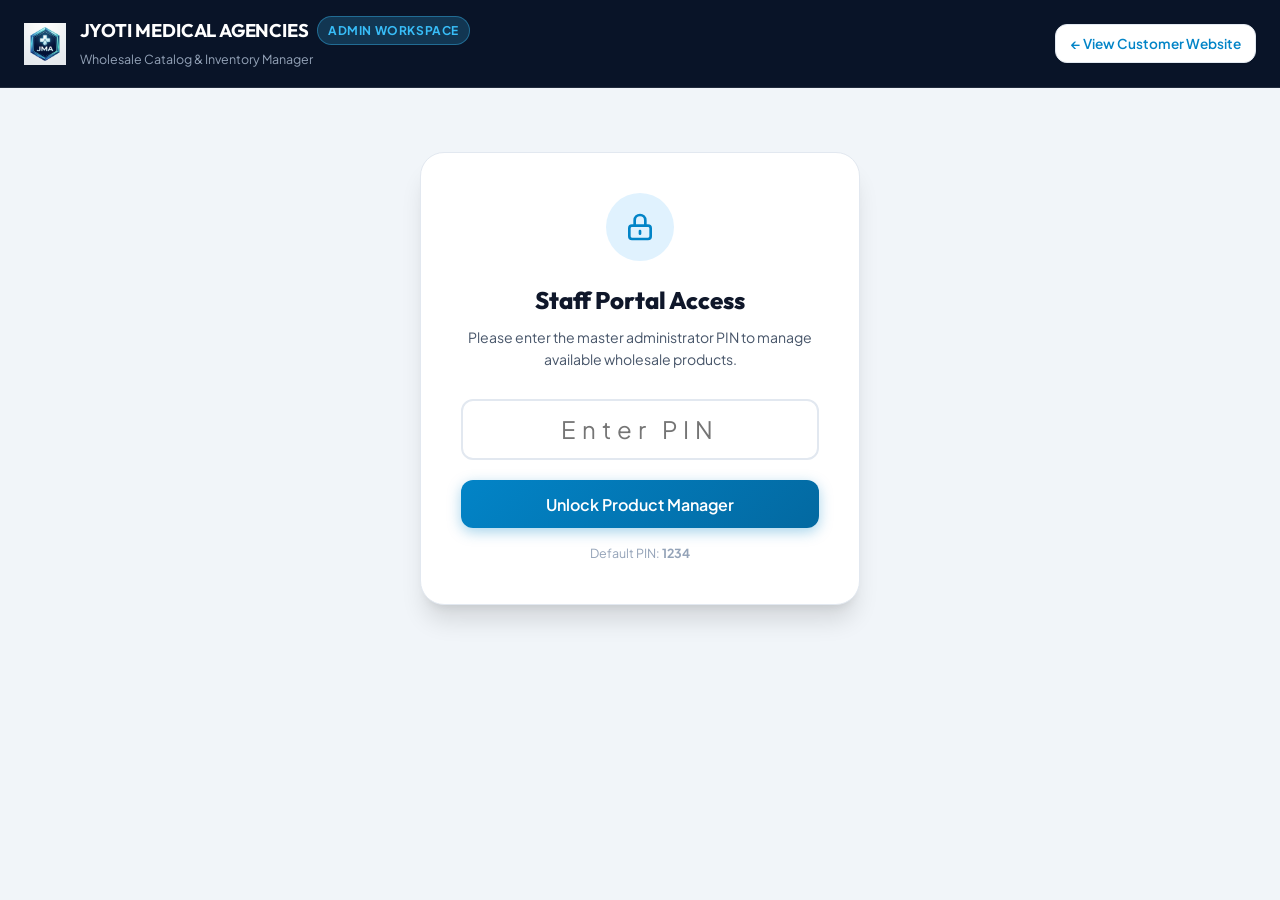
<file: admin.html>
<!DOCTYPE html>
<html lang="en">
<head>
  <meta charset="UTF-8">
  <meta name="viewport" content="width=device-width, initial-scale=1.0">
  <title>Admin Portal — Jyoti Medical Agencies</title>
  <meta name="robots" content="noindex, nofollow">

  <!-- Favicon -->
  <link rel="icon" type="image/png" href="assets/images/logo.png">

  <!-- Google Fonts: Plus Jakarta Sans & Outfit -->
  <link rel="preconnect" href="https://fonts.googleapis.com">
  <link rel="preconnect" href="https://fonts.gstatic.com" crossorigin>
  <link href="https://fonts.googleapis.com/css2?family=Outfit:wght@500;600;700;800;900&family=Plus+Jakarta+Sans:wght@400;500;600;700;800&display=swap" rel="stylesheet">

  <link rel="stylesheet" href="styles.css">
  <style>
    body {
      background: #f1f5f9;
    }
    .admin-navbar {
      background: #091428;
      color: white;
      padding: 1rem 0;
      border-bottom: 1px solid rgba(255, 255, 255, 0.1);
    }
    .admin-nav-container {
      display: flex;
      align-items: center;
      justify-content: space-between;
      flex-wrap: wrap;
      gap: 1rem;
    }
    .admin-brand {
      display: flex;
      align-items: center;
      gap: 0.85rem;
    }
    .admin-badge {
      background: rgba(56, 189, 248, 0.2);
      color: #38bdf8;
      border: 1px solid rgba(56, 189, 248, 0.4);
      padding: 0.25rem 0.65rem;
      border-radius: var(--radius-full);
      font-size: 0.75rem;
      font-weight: 700;
      text-transform: uppercase;
      letter-spacing: 0.05em;
    }
    .auth-card {
      max-width: 440px;
      margin: 4rem auto;
      background: white;
      border-radius: var(--radius-xl);
      padding: 2.5rem;
      box-shadow: var(--shadow-xl);
      border: 1px solid var(--border-light);
      text-align: center;
    }
    .dashboard-container {
      max-width: 1200px;
      margin: 2.5rem auto;
      padding: 0 1.5rem;
    }
    .admin-section-box {
      background: white;
      border-radius: var(--radius-xl);
      border: 1px solid var(--border-light);
      padding: 2rem;
      margin-bottom: 2rem;
      box-shadow: var(--shadow-sm);
    }
    .admin-section-title {
      font-family: var(--font-display);
      font-size: 1.35rem;
      font-weight: 800;
      color: var(--text-main);
      margin-bottom: 1.25rem;
      display: flex;
      align-items: center;
      justify-content: space-between;
      flex-wrap: wrap;
      gap: 0.5rem;
    }
    .badge-counter {
      background: var(--primary-light);
      color: var(--primary-dark);
      padding: 0.25rem 0.65rem;
      border-radius: var(--radius-full);
      font-size: 0.82rem;
      font-weight: 700;
    }
  </style>
</head>
<body>

  <!-- Admin Navbar -->
  <header class="admin-navbar">
    <div class="container admin-nav-container">
      <div class="admin-brand">
        <img src="assets/images/logo.png" alt="JMA Logo" style="width: 42px; height: 42px; object-fit: contain;">
        <div>
          <div style="display: flex; align-items: center; gap: 0.5rem;">
            <strong style="font-family: var(--font-display); font-size: 1.15rem; letter-spacing: -0.01em;">JYOTI MEDICAL AGENCIES</strong>
            <span class="admin-badge">Admin Workspace</span>
          </div>
          <small style="color: #94a3b8; font-size: 0.78rem;">Wholesale Catalog & Inventory Manager</small>
        </div>
      </div>

      <div style="display: flex; align-items: center; gap: 0.75rem;">
        <a href="index.html" class="btn btn-secondary" style="font-size: 0.85rem; padding: 0.45rem 0.9rem;">
          ← View Customer Website
        </a>
        <button id="adminLogoutBtn" class="btn btn-admin" style="display: none; font-size: 0.85rem; padding: 0.45rem 0.9rem;" onclick="adminLogout()">
          Lock Session
        </button>
      </div>
    </div>
  </header>

  <!-- Login Section (PIN Required) -->
  <main id="adminAuthSection" class="auth-card">
    <div style="width: 68px; height: 68px; background: var(--primary-light); color: var(--primary); border-radius: 50%; display: flex; align-items: center; justify-content: center; margin: 0 auto 1.25rem;">
      <svg width="32" height="32" fill="none" stroke="currentColor" viewBox="0 0 24 24"><path stroke-linecap="round" stroke-linejoin="round" stroke-width="2" d="M12 15v2m-6 4h12a2 2 0 002-2v-6a2 2 0 00-2-2H6a2 2 0 00-2 2v6a2 2 0 002 2zm10-10V7a4 4 0 00-8 0v4h8z"/></svg>
    </div>

    <h2 style="font-family: var(--font-display); font-size: 1.5rem; font-weight: 800; color: var(--text-main); margin-bottom: 0.4rem;">
      Staff Portal Access
    </h2>
    <p style="color: var(--text-muted); font-size: 0.88rem; margin-bottom: 1.75rem;">
      Please enter the master administrator PIN to manage available wholesale products.
    </p>

    <div style="margin-bottom: 1.25rem;">
      <input type="password" id="adminPinInput" placeholder="Enter PIN" style="width: 100%; text-align: center; font-size: 1.5rem; letter-spacing: 0.25em; padding: 0.85rem; border: 2px solid var(--border-light); border-radius: var(--radius-md); transition: var(--transition);">
      <div id="adminPinError" style="color: var(--danger); font-size: 0.85rem; margin-top: 0.6rem; display: none; font-weight: 600;"></div>
    </div>

    <button class="btn btn-primary" id="adminPinSubmit" style="width: 100%; padding: 0.85rem; font-size: 1rem;">
      Unlock Product Manager
    </button>
    <div style="margin-top: 1rem; font-size: 0.78rem; color: var(--text-light);">
      Default PIN: <strong>1234</strong>
    </div>
  </main>

  <!-- Admin Dashboard (Visible after PIN verified) -->
  <main id="adminDashboardSection" class="dashboard-container" style="display: none;">
    
    <!-- Upload New Product Section -->
    <div class="admin-section-box">
      <div class="admin-section-title">
        <span>➕ Upload New Product to Website</span>
        <span style="font-size: 0.82rem; font-weight: 500; color: var(--text-muted);">Changes show immediately on the customer catalog</span>
      </div>

      <form id="adminAddProductForm">
        <div class="form-grid">
          <div class="form-group">
            <label for="newProdName">Product Title & Concentration *</label>
            <input type="text" id="newProdName" placeholder="e.g. Paracetamol IV Infusion 1000mg/100ml" required>
          </div>

          <div class="form-group">
            <label for="newProdBrand">Authorized Brand *</label>
            <select id="newProdBrand" required>
              <option value="Aculife">Aculife Healthcare</option>
              <option value="Puniska Healthcare">Puniska Healthcare</option>
              <option value="Fresenius Kabi">Fresenius Kabi</option>
              <option value="IHL Lifesciences">IHL Lifesciences</option>
            </select>
          </div>

          <div class="form-group">
            <label for="newProdCategory">Clinical Category *</label>
            <select id="newProdCategory">
              <option value="standard_iv">Standard IV Fluids (NS, RL, DNS, D5)</option>
              <option value="nutrition">Clinical Nutrition (TNA Peri & Central)</option>
              <option value="sterile_water">Sterile Water for Injection</option>
              <option value="specialty">Specialty Infusions & Antibiotics</option>
            </select>
          </div>

          <div class="form-group">
            <label for="newProdVolume">Volume / Dose *</label>
            <input type="text" id="newProdVolume" placeholder="e.g. 500 ml / 100 ml / 1000 ml" required>
          </div>

          <div class="form-group">
            <label for="newProdPackaging">Packaging & Carton Size</label>
            <input type="text" id="newProdPackaging" placeholder="e.g. Box of 24 Bottles / Eurohead" value="Box of 24 Bottles">
          </div>

          <div class="form-group">
            <label for="newProdStock">Stock Availability</label>
            <select id="newProdStock">
              <option value="true">In Stock (Ready Dispatch)</option>
              <option value="false">Call for Stock / Limited</option>
            </select>
          </div>

          <div class="form-group">
            <label for="newProdImage">Product Visual Preset</label>
            <select id="newProdImage">
              <option value="assets/images/iv-bottles.jpg">Sterile Infusion Bottles (NS / RL / Glass / BFS)</option>
              <option value="assets/images/tna-infusion.jpg">Parenteral Nutrition / TNA Infusion Bag</option>
              <option value="assets/images/hero.jpg">Wholesale Warehouse Pallet</option>
            </select>
          </div>

          <div class="form-group full-width">
            <label for="newProdDesc">Composition & Clinical Description</label>
            <textarea id="newProdDesc" rows="2" placeholder="e.g. Sterile, non-pyrogenic isotonic infusion for intravenous administration. Store below 30°C."></textarea>
          </div>
        </div>

        <div style="display: flex; justify-content: flex-end; gap: 1rem; margin-top: 1.25rem;">
          <button type="reset" class="btn btn-secondary">Clear Fields</button>
          <button type="submit" class="btn btn-primary" id="btnAdminSaveProduct">
            Upload Product to Live Website
          </button>
        </div>
      </form>
    </div>

    <!-- Active Products Inventory Table -->
    <div class="admin-section-box">
      <div class="admin-section-title">
        <div style="display: flex; align-items: center; gap: 0.75rem;">
          <span>Active Products Live on Website</span>
          <span class="badge-counter" id="activeProdCounter">0 Products</span>
        </div>

        <div style="display: flex; gap: 0.65rem; flex-wrap: wrap;">
          <button class="btn btn-secondary" onclick="exportInventoryJSON()" style="font-size: 0.8rem; padding: 0.4rem 0.85rem;">
            💾 Download Catalog Backup
          </button>
          <button class="btn btn-secondary" onclick="restoreDefaults()" style="font-size: 0.8rem; padding: 0.4rem 0.85rem; color: var(--danger); border-color: #fecaca;">
            ↺ Reset to Default Catalog
          </button>
        </div>
      </div>

      <div class="admin-table-container">
        <table class="admin-table">
          <thead>
            <tr>
              <th style="width: 50px;">#</th>
              <th>Product Name & Specification</th>
              <th>Brand</th>
              <th>Category</th>
              <th>Stock Status (Click to Toggle)</th>
              <th style="text-align: right;">Action</th>
            </tr>
          </thead>
          <tbody id="adminProductsTableBody">
            <!-- Populated by JS -->
          </tbody>
        </table>
      </div>
    </div>
  </main>

  <!-- Toast Container -->
  <div id="toastContainer" class="toast-container"></div>

  <script src="admin.js"></script>
</body>
</html>
</file>
<file: styles.css>
/* ==========================================================================
   Jyoti Medical Agencies (JMA) - Design System & Modern Medical Styles
   ========================================================================== */

:root {
  /* Color Palette - Medical Slate & Pharmaceutical Cyan/Teal */
  --primary: #0284c7;
  --primary-hover: #0369a1;
  --primary-light: #e0f2fe;
  --primary-dark: #075985;
  
  --secondary: #0d9488;
  --secondary-hover: #0f766e;
  --secondary-light: #ccfbf1;
  
  --accent: #2563eb;
  --accent-glow: rgba(37, 99, 235, 0.18);
  
  --success: #16a34a;
  --success-light: #dcfce7;
  --warning: #d97706;
  --warning-light: #fef3c7;
  --danger: #dc2626;
  --danger-light: #fee2e2;

  /* Neutrals */
  --bg-main: #f8fafc;
  --bg-card: #ffffff;
  --bg-card-muted: #f1f5f9;
  --text-main: #0f172a;
  --text-muted: #475569;
  --text-light: #94a3b8;
  --border-light: #e2e8f0;
  --border-focus: #38bdf8;

  /* Dark Elements & Hero */
  --dark-navy: #091428;
  --dark-surface: #0f213d;
  --dark-border: rgba(255, 255, 255, 0.12);

  /* Shadows & Glassmorphism */
  --shadow-sm: 0 1px 2px 0 rgb(0 0 0 / 0.05);
  --shadow-md: 0 4px 6px -1px rgb(0 0 0 / 0.1), 0 2px 4px -2px rgb(0 0 0 / 0.1);
  --shadow-lg: 0 10px 15px -3px rgb(0 0 0 / 0.1), 0 4px 6px -4px rgb(0 0 0 / 0.1);
  --shadow-xl: 0 20px 25px -5px rgb(0 0 0 / 0.12), 0 8px 10px -6px rgb(0 0 0 / 0.08);
  --shadow-glow: 0 0 25px rgba(2, 132, 199, 0.35);

  /* Typography & Layout */
  --font-sans: 'Plus Jakarta Sans', -apple-system, BlinkMacSystemFont, "Segoe UI", Roboto, sans-serif;
  --font-display: 'Outfit', sans-serif;
  --radius-sm: 8px;
  --radius-md: 12px;
  --radius-lg: 16px;
  --radius-xl: 24px;
  --radius-full: 9999px;
  --transition: all 0.25s cubic-bezier(0.16, 1, 0.3, 1);
}

/* Base Reset */
*, *::before, *::after {
  box-sizing: border-box;
  margin: 0;
  padding: 0;
}

html {
  scroll-behavior: smooth;
  font-family: var(--font-sans);
  color: var(--text-main);
  background-color: var(--bg-main);
  line-height: 1.6;
  -webkit-font-smoothing: antialiased;
}

body {
  min-height: 100vh;
  display: flex;
  flex-direction: column;
  overflow-x: hidden;
}

img {
  max-width: 100%;
  height: auto;
  display: block;
}

a {
  color: inherit;
  text-decoration: none;
}

button, input, select, textarea {
  font-family: inherit;
  font-size: inherit;
}

button {
  cursor: pointer;
  border: none;
  background: none;
}

.container {
  width: 100%;
  max-width: 1280px;
  margin: 0 auto;
  padding: 0 1.5rem;
}

/* ==========================================================================
   Top Announcement Bar
   ========================================================================== */
.top-banner {
  background: linear-gradient(90deg, #091428 0%, #0369a1 50%, #0d9488 100%);
  color: #ffffff;
  font-size: 0.85rem;
  padding: 0.5rem 0;
  border-bottom: 1px solid rgba(255, 255, 255, 0.1);
}

.top-banner .container {
  display: flex;
  align-items: center;
  justify-content: space-between;
  flex-wrap: wrap;
  gap: 0.5rem;
}

.banner-item {
  display: flex;
  align-items: center;
  gap: 0.5rem;
}

.banner-item svg {
  width: 16px;
  height: 16px;
  color: #38bdf8;
}

.banner-links {
  display: flex;
  align-items: center;
  gap: 1.25rem;
}

.banner-links a {
  display: flex;
  align-items: center;
  gap: 0.35rem;
  font-weight: 500;
  color: #e0f2fe;
  transition: var(--transition);
}

.banner-links a:hover {
  color: #ffffff;
  text-decoration: underline;
}

/* ==========================================================================
   Header & Navbar
   ========================================================================== */
.main-header {
  position: sticky;
  top: 0;
  z-index: 900;
  background: rgba(255, 255, 255, 0.95);
  backdrop-filter: blur(12px);
  -webkit-backdrop-filter: blur(12px);
  border-bottom: 1px solid var(--border-light);
  box-shadow: 0 2px 10px rgba(0, 0, 0, 0.03);
  transition: var(--transition);
}

.navbar {
  display: flex;
  align-items: center;
  justify-content: space-between;
  height: 80px;
  gap: 1rem;
}

.brand-logo {
  display: flex;
  align-items: center;
  gap: 0.85rem;
}

.brand-logo-img {
  width: 52px;
  height: 52px;
  object-fit: contain;
  filter: drop-shadow(0 4px 10px rgba(2, 132, 199, 0.28));
  transition: transform 0.3s cubic-bezier(0.16, 1, 0.3, 1);
}

.brand-logo:hover .brand-logo-img {
  transform: scale(1.06);
}

.brand-icon-box {
  width: 48px;
  height: 48px;
  background: linear-gradient(135deg, var(--primary) 0%, var(--secondary) 100%);
  border-radius: var(--radius-md);
  display: flex;
  align-items: center;
  justify-content: center;
  color: white;
  box-shadow: 0 4px 12px rgba(2, 132, 199, 0.3);
}

.brand-icon-box svg {
  width: 28px;
  height: 28px;
}

.brand-text h1 {
  font-family: var(--font-display);
  font-size: 1.35rem;
  font-weight: 800;
  letter-spacing: -0.02em;
  color: var(--text-main);
  line-height: 1.1;
}

.brand-text h1 span {
  color: var(--primary);
}

.brand-text p {
  font-size: 0.75rem;
  font-weight: 600;
  color: var(--text-muted);
  letter-spacing: 0.05em;
  text-transform: uppercase;
}

.nav-menu {
  display: flex;
  align-items: center;
  gap: 0;
  list-style: none;
  flex: 1;
  justify-content: center;
}

.nav-link {
  font-weight: 600;
  font-size: 0.92rem;
  color: var(--text-muted);
  transition: var(--transition);
  position: relative;
  padding: 0.25rem 0.9rem;
  white-space: nowrap;
}

.nav-link:hover,
.nav-link.active {
  color: var(--primary);
}

.nav-link::after {
  content: '';
  position: absolute;
  bottom: 0;
  left: 0;
  width: 0%;
  height: 2px;
  background: var(--primary);
  border-radius: 2px;
  transition: var(--transition);
}

.nav-link:hover::after,
.nav-link.active::after {
  width: 100%;
}

.header-actions {
  display: flex;
  align-items: center;
  gap: 0.75rem;
}

/* Buttons */
.btn {
  display: inline-flex;
  align-items: center;
  justify-content: center;
  gap: 0.5rem;
  padding: 0.65rem 1.25rem;
  border-radius: var(--radius-md);
  font-weight: 600;
  font-size: 0.9rem;
  transition: var(--transition);
  white-space: nowrap;
}

.btn-primary {
  background: linear-gradient(135deg, var(--primary) 0%, #0369a1 100%);
  color: #ffffff;
  box-shadow: 0 4px 14px rgba(2, 132, 199, 0.35);
}

.btn-primary:hover {
  background: linear-gradient(135deg, #0369a1 0%, #075985 100%);
  box-shadow: 0 6px 18px rgba(2, 132, 199, 0.45);
  transform: translateY(-1px);
}

.btn-secondary {
  background: #ffffff;
  color: var(--primary);
  border: 1px solid var(--border-light);
  box-shadow: var(--shadow-sm);
}

.btn-secondary:hover {
  background: var(--primary-light);
  border-color: #bae6fd;
  color: var(--primary-dark);
}

.btn-whatsapp {
  background: #25d366;
  color: #ffffff;
  box-shadow: 0 4px 14px rgba(37, 211, 102, 0.35);
}

.btn-whatsapp:hover {
  background: #20bd5a;
  transform: translateY(-1px);
}

.btn-call {
  background: linear-gradient(135deg, #0d9488 0%, #0f766e 100%);
  color: white;
  box-shadow: 0 4px 14px rgba(13, 148, 136, 0.3);
}

.btn-call:hover {
  background: linear-gradient(135deg, #0f766e 0%, #115e59 100%);
  transform: translateY(-1px);
}

.btn-admin {
  background: #f1f5f9;
  color: #334155;
  border: 1px solid #cbd5e1;
  padding: 0.5rem 0.9rem;
  font-size: 0.85rem;
}

.btn-admin:hover {
  background: #e2e8f0;
  color: #0f172a;
}

.btn-quote-cart {
  position: relative;
  background: #f0fdf4;
  color: #15803d;
  border: 1px solid #bbf7d0;
  font-weight: 700;
}

.btn-quote-cart:hover {
  background: #dcfce7;
}

.cart-count-badge {
  background: #16a34a;
  color: white;
  border-radius: var(--radius-full);
  font-size: 0.75rem;
  min-width: 20px;
  height: 20px;
  display: inline-flex;
  align-items: center;
  justify-content: center;
  padding: 0 5px;
  font-weight: 800;
}

.mobile-menu-btn {
  display: none;
  font-size: 1.5rem;
  color: var(--text-main);
  padding: 0.5rem;
}

/* ==========================================================================
   Hero Section
   ========================================================================== */
.hero-section {
  position: relative;
  background: linear-gradient(135deg, #071731 0%, #092042 50%, #0b3459 100%);
  color: #ffffff;
  padding: 4.5rem 0 5.5rem;
  overflow: hidden;
}

.hero-bg-shapes {
  position: absolute;
  top: 0;
  left: 0;
  right: 0;
  bottom: 0;
  pointer-events: none;
  opacity: 0.12;
  background-image: 
    radial-gradient(#38bdf8 1px, transparent 1px), 
    radial-gradient(#38bdf8 1px, #071731 1px);
  background-size: 40px 40px;
  background-position: 0 0, 20px 20px;
}

.hero-grid {
  display: grid;
  grid-template-columns: 1.15fr 0.85fr;
  align-items: center;
  gap: 3.5rem;
  position: relative;
  z-index: 2;
}

.hero-pill-badge {
  display: inline-flex;
  align-items: center;
  gap: 0.6rem;
  background: rgba(56, 189, 248, 0.15);
  border: 1px solid rgba(56, 189, 248, 0.4);
  padding: 0.4rem 1rem;
  border-radius: var(--radius-full);
  font-size: 0.85rem;
  font-weight: 600;
  color: #bae6fd;
  margin-bottom: 1.25rem;
}

.pulse-dot {
  width: 8px;
  height: 8px;
  background: #4ade80;
  border-radius: 50%;
  box-shadow: 0 0 0 0 rgba(74, 222, 128, 0.7);
  animation: pulseGreen 2s infinite;
}

@keyframes pulseGreen {
  0% { box-shadow: 0 0 0 0 rgba(74, 222, 128, 0.7); }
  70% { box-shadow: 0 0 0 10px rgba(74, 222, 128, 0); }
  100% { box-shadow: 0 0 0 0 rgba(74, 222, 128, 0); }
}

.hero-title {
  font-family: var(--font-display);
  font-size: 3.25rem;
  font-weight: 800;
  line-height: 1.15;
  letter-spacing: -0.02em;
  margin-bottom: 1.25rem;
}

.hero-title .gradient-text {
  background: linear-gradient(135deg, #38bdf8 0%, #2dd4bf 100%);
  -webkit-background-clip: text;
  -webkit-text-fill-color: transparent;
}

.hero-desc {
  font-size: 1.15rem;
  color: #cbd5e1;
  margin-bottom: 2rem;
  line-height: 1.7;
  max-width: 620px;
}

.hero-cta-group {
  display: flex;
  align-items: center;
  flex-wrap: wrap;
  gap: 1rem;
  margin-bottom: 2.75rem;
}

.hero-cta-group .btn {
  padding: 0.85rem 1.6rem;
  font-size: 1rem;
}

.hero-stats-row {
  display: grid;
  grid-template-columns: repeat(3, 1fr);
  gap: 1.5rem;
  border-top: 1px solid rgba(255, 255, 255, 0.12);
  padding-top: 1.75rem;
}

.stat-item h3 {
  font-family: var(--font-display);
  font-size: 1.75rem;
  font-weight: 800;
  color: #ffffff;
  line-height: 1;
  margin-bottom: 0.35rem;
}

.stat-item h3 span {
  color: #38bdf8;
}

.stat-item p {
  font-size: 0.82rem;
  color: #94a3b8;
  font-weight: 500;
}

/* Hero Media Showcase Card */
.hero-visual-card {
  position: relative;
}

.hero-image-wrapper {
  position: relative;
  border-radius: var(--radius-xl);
  overflow: hidden;
  box-shadow: 0 25px 50px -12px rgba(0, 0, 0, 0.5), var(--shadow-glow);
  border: 1px solid rgba(255, 255, 255, 0.15);
}

.hero-image-wrapper img {
  width: 100%;
  height: 420px;
  object-fit: cover;
  transition: transform 0.6s cubic-bezier(0.16, 1, 0.3, 1);
}

.hero-image-wrapper:hover img {
  transform: scale(1.03);
}

.hero-floating-badge {
  position: absolute;
  background: rgba(15, 33, 61, 0.88);
  backdrop-filter: blur(12px);
  -webkit-backdrop-filter: blur(12px);
  border: 1px solid rgba(255, 255, 255, 0.15);
  border-radius: var(--radius-md);
  padding: 0.85rem 1.25rem;
  display: flex;
  align-items: center;
  gap: 0.85rem;
  box-shadow: 0 10px 25px rgba(0, 0, 0, 0.4);
}

.hero-floating-badge.badge-top {
  top: -15px;
  right: -15px;
}

.hero-floating-badge.badge-bottom {
  bottom: -20px;
  left: -20px;
}

.badge-icon {
  width: 42px;
  height: 42px;
  background: linear-gradient(135deg, #0284c7 0%, #0d9488 100%);
  border-radius: var(--radius-sm);
  display: flex;
  align-items: center;
  justify-content: center;
  color: white;
}

.badge-info h4 {
  font-size: 0.95rem;
  font-weight: 700;
  color: #ffffff;
}

.badge-info p {
  font-size: 0.75rem;
  color: #94a3b8;
}

/* ==========================================================================
   Brand Trust Showcase
   ========================================================================== */
.brands-section {
  background: #ffffff;
  padding: 3rem 0;
  border-bottom: 1px solid var(--border-light);
}

.brands-container {
  display: flex;
  flex-direction: column;
  gap: 1.5rem;
}

.brands-head-row {
  display: flex;
  align-items: center;
  justify-content: space-between;
  flex-wrap: wrap;
  gap: 1rem;
}

.brands-label {
  font-size: 0.9rem;
  font-weight: 800;
  text-transform: uppercase;
  letter-spacing: 0.08em;
  color: var(--text-main);
  display: flex;
  align-items: center;
  gap: 0.5rem;
}

.brands-label svg {
  color: var(--primary);
}

.brands-grid-showcase {
  display: grid;
  grid-template-columns: repeat(4, 1fr);
  gap: 1.5rem;
  width: 100%;
}

.brand-card-item {
  background: #ffffff;
  border: 1px solid var(--border-light);
  border-radius: var(--radius-lg);
  padding: 1.25rem 1.5rem;
  display: flex;
  flex-direction: column;
  align-items: center;
  justify-content: center;
  gap: 0.75rem;
  box-shadow: var(--shadow-sm);
  transition: var(--transition);
  min-height: 110px;
}

.brand-card-item:hover {
  transform: translateY(-3px);
  box-shadow: var(--shadow-md);
  border-color: var(--primary);
}

.brand-card-img-wrap {
  height: 54px;
  display: flex;
  align-items: center;
  justify-content: center;
  width: 100%;
}

.brand-card-img-wrap img {
  max-height: 48px;
  max-width: 170px;
  width: auto;
  object-fit: contain;
  transition: transform 0.3s ease;
}

.brand-card-img-wrap.dark-brand-bg {
  background: #091428;
  border-radius: var(--radius-sm);
  padding: 6px 14px;
}

.brand-card-item:hover .brand-card-img-wrap img {
  transform: scale(1.05);
}

.brand-card-title {
  font-size: 0.8rem;
  font-weight: 700;
  color: var(--text-muted);
  text-transform: uppercase;
  letter-spacing: 0.04em;
}

/* ==========================================================================
   Section Headers
   ========================================================================== */
.section-padding {
  padding: 5rem 0;
}

.section-head {
  text-align: center;
  max-width: 720px;
  margin: 0 auto 3rem;
}

.section-tag {
  display: inline-block;
  font-size: 0.8rem;
  font-weight: 700;
  text-transform: uppercase;
  letter-spacing: 0.08em;
  color: var(--primary);
  background: var(--primary-light);
  padding: 0.35rem 0.9rem;
  border-radius: var(--radius-full);
  margin-bottom: 0.75rem;
}

.section-title {
  font-family: var(--font-display);
  font-size: 2.35rem;
  font-weight: 800;
  letter-spacing: -0.02em;
  color: var(--text-main);
  line-height: 1.2;
  margin-bottom: 0.85rem;
}

.section-subtitle {
  font-size: 1.05rem;
  color: var(--text-muted);
  line-height: 1.6;
}

/* ==========================================================================
   Products Catalog Section
   ========================================================================== */
.catalog-section {
  background: #f8fafc;
}

.catalog-controls {
  background: #ffffff;
  border: 1px solid var(--border-light);
  border-radius: var(--radius-lg);
  padding: 1.5rem;
  box-shadow: var(--shadow-sm);
  margin-bottom: 2.5rem;
  display: flex;
  flex-direction: column;
  gap: 1.25rem;
}

.search-and-admin {
  display: flex;
  align-items: center;
  gap: 1rem;
  flex-wrap: wrap;
}

.search-box {
  flex: 1;
  min-width: 280px;
  position: relative;
}

.search-box svg {
  position: absolute;
  left: 1rem;
  top: 50%;
  transform: translateY(-50%);
  width: 20px;
  height: 20px;
  color: var(--text-light);
}

.search-box input {
  width: 100%;
  padding: 0.8rem 1rem 0.8rem 2.85rem;
  background: var(--bg-main);
  border: 1px solid var(--border-light);
  border-radius: var(--radius-md);
  font-size: 0.95rem;
  color: var(--text-main);
  transition: var(--transition);
}

.search-box input:focus {
  outline: none;
  background: #ffffff;
  border-color: var(--primary);
  box-shadow: 0 0 0 3px rgba(2, 132, 199, 0.15);
}

.filter-pills-row {
  display: flex;
  align-items: center;
  gap: 0.5rem;
  flex-wrap: wrap;
}

.filter-pill {
  padding: 0.5rem 1rem;
  border-radius: var(--radius-full);
  font-size: 0.85rem;
  font-weight: 600;
  color: var(--text-muted);
  background: var(--bg-main);
  border: 1px solid var(--border-light);
  transition: var(--transition);
}

.filter-pill:hover,
.filter-pill.active {
  background: var(--primary);
  color: #ffffff;
  border-color: var(--primary);
  box-shadow: 0 2px 8px rgba(2, 132, 199, 0.25);
}

.catalog-status-bar {
  display: flex;
  align-items: center;
  justify-content: space-between;
  font-size: 0.88rem;
  color: var(--text-muted);
  padding: 0 0.5rem;
}

.catalog-status-bar strong {
  color: var(--text-main);
}

/* Products Grid */
.products-grid {
  display: grid;
  grid-template-columns: repeat(auto-fill, minmax(320px, 1fr));
  gap: 1.75rem;
}

.product-card {
  background: #ffffff;
  border: 1px solid var(--border-light);
  border-radius: var(--radius-lg);
  overflow: hidden;
  box-shadow: var(--shadow-sm);
  display: flex;
  flex-direction: column;
  transition: var(--transition);
  position: relative;
}

.product-card:hover {
  transform: translateY(-4px);
  box-shadow: var(--shadow-xl);
  border-color: #cbd5e1;
}

.product-card-top {
  position: relative;
  height: 190px;
  background: linear-gradient(135deg, #f1f5f9 0%, #e2e8f0 100%);
  display: flex;
  align-items: center;
  justify-content: center;
  overflow: hidden;
}

.product-card-top img {
  width: 100%;
  height: 100%;
  object-fit: cover;
  transition: transform 0.4s ease;
}

.product-card:hover .product-card-top img {
  transform: scale(1.05);
}

.product-icon-fallback {
  width: 72px;
  height: 72px;
  background: #ffffff;
  border-radius: 50%;
  display: flex;
  align-items: center;
  justify-content: center;
  color: var(--primary);
  box-shadow: var(--shadow-md);
}

.product-badge-group {
  position: absolute;
  top: 0.85rem;
  left: 0.85rem;
  right: 0.85rem;
  display: flex;
  justify-content: space-between;
  align-items: center;
  pointer-events: none;
}

.badge-stock {
  font-size: 0.72rem;
  font-weight: 700;
  text-transform: uppercase;
  padding: 0.25rem 0.65rem;
  border-radius: var(--radius-full);
  background: rgba(22, 163, 74, 0.9);
  color: white;
  backdrop-filter: blur(4px);
}

.badge-stock.limited {
  background: rgba(217, 119, 6, 0.9);
}

.badge-brand {
  font-size: 0.72rem;
  font-weight: 700;
  background: rgba(15, 23, 42, 0.85);
  color: #38bdf8;
  padding: 0.25rem 0.65rem;
  border-radius: var(--radius-full);
  backdrop-filter: blur(4px);
}

.product-card-body {
  padding: 1.35rem;
  display: flex;
  flex-direction: column;
  flex: 1;
}

.product-cat {
  font-size: 0.75rem;
  font-weight: 700;
  text-transform: uppercase;
  color: var(--secondary);
  letter-spacing: 0.04em;
  margin-bottom: 0.35rem;
}

.product-name {
  font-family: var(--font-display);
  font-size: 1.18rem;
  font-weight: 700;
  color: var(--text-main);
  line-height: 1.3;
  margin-bottom: 0.5rem;
}

.product-specs {
  display: flex;
  align-items: center;
  gap: 0.5rem;
  font-size: 0.82rem;
  color: var(--text-muted);
  margin-bottom: 0.85rem;
  flex-wrap: wrap;
}

.spec-chip {
  background: var(--bg-main);
  border: 1px solid var(--border-light);
  padding: 0.2rem 0.55rem;
  border-radius: var(--radius-sm);
  font-weight: 500;
}

.product-desc {
  font-size: 0.85rem;
  color: var(--text-muted);
  line-height: 1.5;
  margin-bottom: 1.25rem;
  flex: 1;
}

.product-card-footer {
  border-top: 1px solid var(--border-light);
  padding-top: 1rem;
  display: flex;
  align-items: center;
  gap: 0.65rem;
}

.qty-control {
  display: flex;
  align-items: center;
  border: 1px solid var(--border-light);
  border-radius: var(--radius-sm);
  background: var(--bg-main);
  overflow: hidden;
}

.qty-btn {
  width: 32px;
  height: 34px;
  display: flex;
  align-items: center;
  justify-content: center;
  font-weight: 700;
  color: var(--text-main);
  transition: var(--transition);
}

.qty-btn:hover {
  background: #e2e8f0;
}

.qty-input {
  width: 40px;
  height: 34px;
  text-align: center;
  font-weight: 600;
  font-size: 0.9rem;
  border: none;
  background: transparent;
}

.product-action-btns {
  display: flex;
  align-items: center;
  gap: 0.5rem;
  flex: 1;
}

.product-action-btns .btn {
  padding: 0.55rem 0.75rem;
  font-size: 0.82rem;
  flex: 1;
}

/* Empty Catalog State */
.catalog-empty {
  text-align: center;
  padding: 4rem 1rem;
  background: white;
  border-radius: var(--radius-lg);
  border: 1px dashed var(--border-light);
  grid-column: 1 / -1;
}

.catalog-empty svg {
  width: 56px;
  height: 56px;
  color: var(--text-light);
  margin-bottom: 1rem;
}

/* ==========================================================================
   Wholesale Value Props & About JMA
   ========================================================================== */
.about-section {
  background: #ffffff;
}

.about-grid {
  display: grid;
  grid-template-columns: 1fr 1fr;
  align-items: center;
  gap: 4rem;
}

.about-text-content h2 {
  font-family: var(--font-display);
  font-size: 2.4rem;
  font-weight: 800;
  letter-spacing: -0.02em;
  color: var(--text-main);
  line-height: 1.25;
  margin-bottom: 1.5rem;
}

.about-paragraph {
  font-size: 1.05rem;
  color: var(--text-muted);
  line-height: 1.7;
  margin-bottom: 1.25rem;
}

.highlight-box {
  background: linear-gradient(135deg, #f0fdf4 0%, #ecfeff 100%);
  border-left: 4px solid var(--secondary);
  padding: 1.25rem 1.5rem;
  border-radius: 0 var(--radius-md) var(--radius-md) 0;
  margin: 1.5rem 0;
}

.highlight-box p {
  font-size: 0.95rem;
  font-weight: 600;
  color: #065f46;
}

.features-list {
  list-style: none;
  display: grid;
  grid-template-columns: 1fr 1fr;
  gap: 1rem;
  margin-top: 2rem;
}

.features-list li {
  display: flex;
  align-items: flex-start;
  gap: 0.65rem;
  font-size: 0.92rem;
  font-weight: 600;
  color: var(--text-main);
}

.features-list li svg {
  width: 20px;
  height: 20px;
  color: var(--secondary);
  flex-shrink: 0;
  margin-top: 2px;
}

.about-media-stack {
  position: relative;
}

.about-media-main {
  border-radius: var(--radius-xl);
  overflow: hidden;
  box-shadow: var(--shadow-xl);
}

.about-media-secondary {
  position: absolute;
  bottom: -30px;
  right: -30px;
  width: 60%;
  border-radius: var(--radius-lg);
  overflow: hidden;
  box-shadow: 0 20px 35px rgba(0, 0, 0, 0.2);
  border: 4px solid #ffffff;
}

/* Why Choose JMA Grid */
.features-section {
  background: #f1f5f9;
}

.feature-cards-grid {
  display: grid;
  grid-template-columns: repeat(auto-fit, minmax(280px, 1fr));
  gap: 1.75rem;
}

.feature-card {
  background: #ffffff;
  border: 1px solid var(--border-light);
  border-radius: var(--radius-lg);
  padding: 2rem;
  transition: var(--transition);
  position: relative;
}

.feature-card:hover {
  transform: translateY(-4px);
  box-shadow: var(--shadow-lg);
  border-color: var(--primary);
}

.feature-icon-wrap {
  width: 52px;
  height: 52px;
  border-radius: var(--radius-md);
  background: var(--primary-light);
  color: var(--primary);
  display: flex;
  align-items: center;
  justify-content: center;
  margin-bottom: 1.25rem;
}

.feature-card h3 {
  font-family: var(--font-display);
  font-size: 1.25rem;
  font-weight: 700;
  color: var(--text-main);
  margin-bottom: 0.65rem;
}

.feature-card p {
  font-size: 0.9rem;
  color: var(--text-muted);
  line-height: 1.6;
}

/* ==========================================================================
   Quotation Enquiry & Contact Section
   ========================================================================== */
.contact-section {
  background: #ffffff;
}

.contact-grid {
  display: grid;
  grid-template-columns: 1fr 1.2fr;
  gap: 3.5rem;
}

.contact-info-card {
  background: linear-gradient(135deg, #091428 0%, #0d2347 100%);
  color: white;
  border-radius: var(--radius-xl);
  padding: 3rem 2.5rem;
  display: flex;
  flex-direction: column;
  justify-content: space-between;
  box-shadow: var(--shadow-xl);
  position: relative;
  overflow: hidden;
}

.contact-info-card::before {
  content: '';
  position: absolute;
  top: -50px;
  right: -50px;
  width: 200px;
  height: 200px;
  background: rgba(2, 132, 199, 0.25);
  border-radius: 50%;
  filter: blur(40px);
}

.contact-head h3 {
  font-family: var(--font-display);
  font-size: 1.85rem;
  font-weight: 800;
  margin-bottom: 0.5rem;
}

.contact-head p {
  color: #94a3b8;
  font-size: 0.95rem;
  margin-bottom: 2rem;
}

.contact-detail-items {
  display: flex;
  flex-direction: column;
  gap: 1.5rem;
  margin-bottom: 2.5rem;
}

.contact-item {
  display: flex;
  align-items: flex-start;
  gap: 1rem;
}

.contact-icon {
  width: 44px;
  height: 44px;
  background: rgba(255, 255, 255, 0.08);
  border: 1px solid rgba(255, 255, 255, 0.12);
  border-radius: var(--radius-md);
  display: flex;
  align-items: center;
  justify-content: center;
  color: #38bdf8;
  flex-shrink: 0;
}

.contact-item-text span {
  display: block;
  font-size: 0.78rem;
  text-transform: uppercase;
  color: #94a3b8;
  font-weight: 700;
  letter-spacing: 0.05em;
  margin-bottom: 0.2rem;
}

.contact-item-text a,
.contact-item-text p {
  font-size: 1.05rem;
  font-weight: 600;
  color: #ffffff;
  line-height: 1.4;
  transition: var(--transition);
}

.contact-item-text a:hover {
  color: #38bdf8;
}

.contact-direct-actions {
  display: flex;
  gap: 1rem;
  flex-wrap: wrap;
}

/* Contact / Quotation Form */
.quotation-form-card {
  background: #ffffff;
  border: 1px solid var(--border-light);
  border-radius: var(--radius-xl);
  padding: 2.5rem;
  box-shadow: var(--shadow-lg);
}

.form-head {
  margin-bottom: 1.75rem;
}

.form-head h3 {
  font-family: var(--font-display);
  font-size: 1.6rem;
  font-weight: 800;
  color: var(--text-main);
  margin-bottom: 0.35rem;
}

.form-head p {
  font-size: 0.9rem;
  color: var(--text-muted);
}

.form-grid {
  display: grid;
  grid-template-columns: 1fr 1fr;
  gap: 1.25rem;
  margin-bottom: 1.25rem;
}

.form-group {
  display: flex;
  flex-direction: column;
  gap: 0.4rem;
}

.form-group.full-width {
  grid-column: 1 / -1;
}

.form-group label {
  font-size: 0.85rem;
  font-weight: 600;
  color: var(--text-main);
}

.form-group input,
.form-group select,
.form-group textarea {
  width: 100%;
  padding: 0.75rem 1rem;
  border: 1px solid var(--border-light);
  border-radius: var(--radius-md);
  background: var(--bg-main);
  font-size: 0.95rem;
  color: var(--text-main);
  transition: var(--transition);
}

.form-group input:focus,
.form-group select:focus,
.form-group textarea:focus {
  outline: none;
  border-color: var(--primary);
  background: #ffffff;
  box-shadow: 0 0 0 3px rgba(2, 132, 199, 0.15);
}

.form-buttons-row {
  display: flex;
  align-items: center;
  gap: 1rem;
  margin-top: 1.5rem;
  flex-wrap: wrap;
}

.form-buttons-row .btn {
  flex: 1;
  padding: 0.85rem 1.2rem;
  font-size: 0.95rem;
}

/* ==========================================================================
   Footer
   ========================================================================== */
.main-footer {
  background: #091428;
  color: #94a3b8;
  padding: 4.5rem 0 2rem;
  margin-top: auto;
  border-top: 1px solid rgba(255, 255, 255, 0.08);
}

.footer-grid {
  display: grid;
  grid-template-columns: 1.5fr 1fr 1fr 1.2fr;
  gap: 3rem;
  margin-bottom: 3.5rem;
}

.footer-brand h2 {
  font-family: var(--font-display);
  font-size: 1.4rem;
  font-weight: 800;
  color: #ffffff;
  margin-bottom: 0.75rem;
}

.footer-brand h2 span {
  color: #38bdf8;
}

.footer-brand p {
  font-size: 0.9rem;
  line-height: 1.6;
  margin-bottom: 1.25rem;
}

.footer-heading {
  font-family: var(--font-display);
  font-size: 1rem;
  font-weight: 700;
  color: #ffffff;
  text-transform: uppercase;
  letter-spacing: 0.06em;
  margin-bottom: 1.25rem;
}

.footer-links {
  list-style: none;
  display: flex;
  flex-direction: column;
  gap: 0.75rem;
}

.footer-links a {
  font-size: 0.9rem;
  color: #94a3b8;
  transition: var(--transition);
}

.footer-links a:hover {
  color: #38bdf8;
  padding-left: 4px;
}

.footer-bottom {
  border-top: 1px solid rgba(255, 255, 255, 0.08);
  padding-top: 2rem;
  display: flex;
  align-items: center;
  justify-content: space-between;
  font-size: 0.82rem;
  flex-wrap: wrap;
  gap: 1rem;
}

/* ==========================================================================
   Modals & Drawers
   ========================================================================== */
.modal-overlay {
  position: fixed;
  top: 0;
  left: 0;
  right: 0;
  bottom: 0;
  background: rgba(15, 23, 42, 0.75);
  backdrop-filter: blur(8px);
  -webkit-backdrop-filter: blur(8px);
  z-index: 1000;
  display: flex;
  align-items: center;
  justify-content: center;
  padding: 1.5rem;
  opacity: 0;
  visibility: hidden;
  transition: var(--transition);
}

.modal-overlay.active {
  opacity: 1;
  visibility: visible;
}

.modal-card {
  background: #ffffff;
  border-radius: var(--radius-xl);
  width: 100%;
  max-width: 650px;
  max-height: 90vh;
  overflow-y: auto;
  box-shadow: 0 25px 50px -12px rgba(0, 0, 0, 0.25);
  transform: translateY(20px) scale(0.97);
  transition: var(--transition);
  position: relative;
}

.modal-overlay.active .modal-card {
  transform: translateY(0) scale(1);
}

.modal-card.modal-lg {
  max-width: 850px;
}

.modal-header {
  padding: 1.5rem 2rem;
  border-bottom: 1px solid var(--border-light);
  display: flex;
  align-items: center;
  justify-content: space-between;
  position: sticky;
  top: 0;
  background: #ffffff;
  z-index: 10;
}

.modal-header h3 {
  font-family: var(--font-display);
  font-size: 1.35rem;
  font-weight: 800;
  color: var(--text-main);
}

.modal-close-btn {
  width: 36px;
  height: 36px;
  border-radius: var(--radius-full);
  display: flex;
  align-items: center;
  justify-content: center;
  color: var(--text-muted);
  transition: var(--transition);
}

.modal-close-btn:hover {
  background: var(--bg-card-muted);
  color: var(--text-main);
}

.modal-body {
  padding: 2rem;
}

/* Floating Quotation Bar */
.floating-quote-bar {
  position: fixed;
  bottom: 25px;
  right: 25px;
  z-index: 850;
  display: flex;
  align-items: center;
  gap: 0.85rem;
  background: #091428;
  color: #ffffff;
  padding: 0.75rem 1.25rem;
  border-radius: var(--radius-full);
  box-shadow: 0 10px 30px rgba(0, 0, 0, 0.35);
  border: 1px solid rgba(255, 255, 255, 0.15);
  transform: translateY(120px);
  opacity: 0;
  transition: all 0.35s cubic-bezier(0.16, 1, 0.3, 1);
}

.floating-quote-bar.visible {
  transform: translateY(0);
  opacity: 1;
}

.quote-bar-badge {
  background: var(--primary);
  color: white;
  width: 26px;
  height: 26px;
  border-radius: 50%;
  font-size: 0.82rem;
  font-weight: 700;
  display: flex;
  align-items: center;
  justify-content: center;
}

.quote-bar-info {
  font-size: 0.9rem;
  font-weight: 600;
}

/* Floating Phone Hotline widget (Left bottom) */
.floating-hotline-btn {
  position: fixed;
  bottom: 25px;
  left: 25px;
  z-index: 850;
  display: flex;
  align-items: center;
  gap: 0.75rem;
  background: linear-gradient(135deg, #0d9488 0%, #0f766e 100%);
  color: white;
  padding: 0.75rem 1.25rem;
  border-radius: var(--radius-full);
  box-shadow: 0 10px 25px rgba(13, 148, 136, 0.35);
  font-weight: 700;
  font-size: 0.9rem;
  transition: var(--transition);
}

.floating-hotline-btn:hover {
  transform: translateY(-2px);
  box-shadow: 0 14px 30px rgba(13, 148, 136, 0.45);
}

.floating-hotline-btn svg {
  width: 20px;
  height: 20px;
  animation: wiggle 2s infinite;
}

@keyframes wiggle {
  0%, 100% { transform: rotate(0); }
  10%, 30% { transform: rotate(-10deg); }
  20%, 40% { transform: rotate(10deg); }
  50% { transform: rotate(0); }
}

/* Quotation items table in modal */
.quote-items-list {
  display: flex;
  flex-direction: column;
  gap: 0.75rem;
  max-height: 220px;
  overflow-y: auto;
  border: 1px solid var(--border-light);
  border-radius: var(--radius-md);
  padding: 0.75rem;
  background: var(--bg-main);
  margin-bottom: 1.5rem;
}

.quote-item-row {
  display: flex;
  align-items: center;
  justify-content: space-between;
  background: white;
  padding: 0.6rem 0.85rem;
  border-radius: var(--radius-sm);
  border: 1px solid var(--border-light);
}

.quote-item-title {
  font-size: 0.9rem;
  font-weight: 700;
  color: var(--text-main);
}

.quote-item-sub {
  font-size: 0.75rem;
  color: var(--text-muted);
}

.quote-item-remove {
  color: var(--danger);
  padding: 0.25rem 0.5rem;
  font-size: 0.8rem;
  border-radius: var(--radius-sm);
}

.quote-item-remove:hover {
  background: var(--danger-light);
}

.quotation-preview-box {
  background: #f8fafc;
  border: 1px dashed #cbd5e1;
  border-radius: var(--radius-md);
  padding: 1rem;
  font-family: monospace;
  font-size: 0.85rem;
  color: #334155;
  white-space: pre-wrap;
  margin-bottom: 1.5rem;
  max-height: 160px;
  overflow-y: auto;
}

/* Admin Panel Table */
.admin-table-container {
  overflow-x: auto;
  border: 1px solid var(--border-light);
  border-radius: var(--radius-md);
  margin-top: 1.25rem;
}

.admin-table {
  width: 100%;
  border-collapse: collapse;
  text-align: left;
  font-size: 0.88rem;
}

.admin-table th {
  background: var(--bg-card-muted);
  padding: 0.75rem 1rem;
  font-weight: 700;
  color: var(--text-main);
  border-bottom: 1px solid var(--border-light);
}

.admin-table td {
  padding: 0.85rem 1rem;
  border-bottom: 1px solid var(--border-light);
  color: var(--text-muted);
  vertical-align: middle;
}

.admin-table tr:hover td {
  background: #f8fafc;
}

/* Toast Notifications */
.toast-container {
  position: fixed;
  top: 20px;
  right: 20px;
  z-index: 1100;
  display: flex;
  flex-direction: column;
  gap: 0.75rem;
  pointer-events: none;
}

.toast {
  pointer-events: auto;
  background: #091428;
  color: #ffffff;
  padding: 0.85rem 1.35rem;
  border-radius: var(--radius-md);
  box-shadow: 0 10px 25px rgba(0, 0, 0, 0.25);
  display: flex;
  align-items: center;
  gap: 0.75rem;
  font-size: 0.9rem;
  font-weight: 600;
  transform: translateX(100%);
  opacity: 0;
  transition: all 0.3s cubic-bezier(0.16, 1, 0.3, 1);
  border-left: 4px solid var(--primary);
}

.toast.show {
  transform: translateX(0);
  opacity: 1;
}

.toast.success {
  border-left-color: #22c55e;
}

/* ==========================================================================
   Responsive Breakpoints — Full Mobile-First
   ========================================================================== */

/* --- Tablet: 1024px and below --- */
@media (max-width: 1024px) {
  /* Hero */
  .hero-grid {
    grid-template-columns: 1fr;
    gap: 2.5rem;
    text-align: center;
  }
  .hero-pill-badge {
    justify-content: center;
    display: inline-flex;
  }
  .hero-desc {
    margin-left: auto;
    margin-right: auto;
  }
  .hero-cta-group {
    justify-content: center;
  }
  .hero-visual-card {
    max-width: 560px;
    margin: 0 auto;
  }
  .hero-floating-badge.badge-top {
    top: -10px;
    right: -5px;
  }
  .hero-floating-badge.badge-bottom {
    bottom: -15px;
    left: -5px;
  }
  .hero-stats-row {
    justify-items: center;
  }

  /* About */
  .about-grid {
    grid-template-columns: 1fr;
    gap: 3rem;
  }
  .about-media-stack {
    padding-bottom: 40px;
  }

  /* Contact */
  .contact-grid {
    grid-template-columns: 1fr;
    gap: 2rem;
  }

  /* Footer */
  .footer-grid {
    grid-template-columns: 1fr 1fr;
    gap: 2rem;
  }

  /* Brands grid: 2 columns on tablet */
  .brands-grid-showcase {
    grid-template-columns: repeat(2, 1fr);
  }
}

/* --- Mobile: 768px and below --- */
@media (max-width: 768px) {
  /* Base */
  .container {
    padding: 0 1rem;
  }

  /* Top bar hidden on mobile */
  .top-banner {
    display: none;
  }

  /* --- Navbar --- */
  .navbar {
    height: 64px;
    gap: 0.5rem;
  }

  .brand-logo-img {
    width: 40px;
    height: 40px;
  }

  .brand-text h1 {
    font-size: 1.1rem;
  }
  .brand-text p {
    font-size: 0.65rem;
  }

  /* Mobile nav drawer */
  .nav-menu {
    position: fixed;
    top: 64px;
    left: 0;
    right: 0;
    bottom: 0;
    background: #ffffff;
    flex-direction: column;
    align-items: flex-start;
    justify-content: flex-start;
    padding: 1.5rem 1.25rem;
    gap: 0;
    box-shadow: 0 10px 25px rgba(0, 0, 0, 0.12);
    transform: translateX(-100%);
    transition: transform 0.3s cubic-bezier(0.16, 1, 0.3, 1);
    overflow-y: auto;
    z-index: 899;
    border-top: 1px solid var(--border-light);
  }
  .nav-menu li {
    width: 100%;
    border-bottom: 1px solid var(--border-light);
  }
  .nav-menu li:last-child {
    border-bottom: none;
  }
  .nav-menu.open {
    transform: translateX(0);
  }

  .nav-link {
    display: block;
    padding: 1rem 0.5rem;
    font-size: 1.05rem;
    font-weight: 600;
    width: 100%;
  }
  .nav-link::after {
    display: none;
  }

  .mobile-menu-btn {
    display: flex;
    align-items: center;
    justify-content: center;
    width: 42px;
    height: 42px;
    font-size: 1.4rem;
    border-radius: var(--radius-md);
    background: var(--bg-card-muted);
  }

  .header-actions {
    gap: 0.5rem;
  }
  .header-actions .btn-call {
    display: none;
  }
  .btn-quote-cart {
    padding: 0.55rem 0.85rem;
    font-size: 0.82rem;
  }

  /* --- Hero --- */
  .hero-section {
    padding: 2.75rem 0 3.5rem;
    text-align: center;
  }
  .hero-pill-badge {
    font-size: 0.78rem;
    padding: 0.35rem 0.85rem;
    justify-content: center;
    display: inline-flex;
  }
  .hero-title {
    font-size: 2rem;
    line-height: 1.2;
  }
  .hero-desc {
    font-size: 1rem;
    margin-left: auto;
    margin-right: auto;
    margin-bottom: 1.5rem;
  }
  .hero-cta-group {
    flex-direction: column;
    align-items: stretch;
    gap: 0.75rem;
    margin-bottom: 2rem;
  }
  .hero-cta-group .btn {
    width: 100%;
    justify-content: center;
    padding: 0.9rem 1.25rem;
    font-size: 0.95rem;
  }
  .hero-stats-row {
    grid-template-columns: repeat(3, 1fr);
    gap: 0.75rem;
    padding-top: 1.25rem;
  }
  .stat-item h3 {
    font-size: 1.35rem;
  }
  .stat-item p {
    font-size: 0.72rem;
  }
  .hero-visual-card {
    display: none;
  }

  /* --- Brands --- */
  .brands-section {
    padding: 2rem 0;
  }
  .brands-head-row {
    flex-direction: column;
    align-items: flex-start;
    gap: 0.35rem;
  }
  .brands-grid-showcase {
    grid-template-columns: repeat(2, 1fr);
    gap: 0.85rem;
  }
  .brand-card-item {
    padding: 1rem;
    min-height: 90px;
  }

  /* --- Section Headings --- */
  .section-padding {
    padding: 3rem 0;
  }
  .section-head {
    margin-bottom: 2rem;
  }
  .section-title {
    font-size: 1.7rem;
  }
  .section-subtitle {
    font-size: 0.95rem;
  }

  /* --- Catalog / Products --- */
  .catalog-controls {
    padding: 1rem;
    gap: 0.85rem;
  }
  .search-and-admin {
    flex-direction: column;
    align-items: stretch;
    gap: 0.75rem;
  }
  .search-box {
    min-width: unset;
    width: 100%;
  }
  .search-box input {
    font-size: 0.9rem;
  }
  .filter-pills-row {
    gap: 0.4rem;
    overflow-x: auto;
    flex-wrap: nowrap;
    -webkit-overflow-scrolling: touch;
    padding-bottom: 0.25rem;
    scrollbar-width: none;
  }
  .filter-pills-row::-webkit-scrollbar {
    display: none;
  }
  .filter-pill {
    white-space: nowrap;
    flex-shrink: 0;
    padding: 0.45rem 0.85rem;
    font-size: 0.8rem;
  }
  .catalog-status-bar {
    flex-direction: column;
    align-items: flex-start;
    gap: 0.25rem;
    font-size: 0.8rem;
  }
  .products-grid {
    grid-template-columns: 1fr;
    gap: 1.25rem;
  }
  .product-card-top {
    height: 160px;
  }

  /* --- About --- */
  .about-section {
    padding: 3rem 0;
  }
  .about-grid {
    grid-template-columns: 1fr;
    gap: 2rem;
  }
  .about-text-content h2 {
    font-size: 1.85rem;
  }
  .about-paragraph {
    font-size: 0.95rem;
  }
  .about-media-stack {
    padding-bottom: 0;
  }
  .about-media-secondary {
    position: static;
    width: 100%;
    margin-top: 1rem;
    border: none;
    box-shadow: var(--shadow-md);
  }
  .features-list {
    grid-template-columns: 1fr;
    gap: 0.75rem;
    margin-top: 1.25rem;
  }

  /* --- Why JMA / Feature Cards --- */
  .feature-cards-grid {
    grid-template-columns: 1fr;
    gap: 1rem;
  }
  .feature-card {
    padding: 1.5rem;
  }

  /* --- Contact Section --- */
  .contact-grid {
    grid-template-columns: 1fr;
    gap: 1.5rem;
  }
  .contact-info-card {
    padding: 2rem 1.5rem;
  }
  .contact-head h3 {
    font-size: 1.5rem;
  }
  .contact-direct-actions {
    flex-direction: column;
  }
  .contact-direct-actions .btn {
    width: 100%;
    justify-content: center;
  }
  .quotation-form-card {
    padding: 1.5rem;
  }
  .form-grid {
    grid-template-columns: 1fr;
    gap: 1rem;
  }
  .form-buttons-row {
    flex-direction: column;
    gap: 0.75rem;
  }
  .form-buttons-row .btn {
    width: 100%;
    justify-content: center;
  }

  /* --- Footer --- */
  .main-footer {
    padding: 3rem 0 1.5rem;
  }
  .footer-grid {
    grid-template-columns: 1fr;
    gap: 2rem;
    margin-bottom: 2rem;
  }
  .footer-bottom {
    flex-direction: column;
    align-items: flex-start;
    gap: 0.5rem;
    font-size: 0.78rem;
  }

  /* --- Modals --- */
  .modal-overlay {
    padding: 0;
    align-items: flex-end;
  }
  .modal-card {
    max-height: 92vh;
    border-radius: var(--radius-xl) var(--radius-xl) 0 0;
    max-width: 100%;
  }
  .modal-card.modal-lg {
    max-width: 100%;
  }
  .modal-header {
    padding: 1.25rem 1.25rem;
  }
  .modal-body {
    padding: 1.25rem;
  }

  /* --- Floating Action Buttons --- */
  .floating-hotline-btn {
    bottom: 12px;
    left: 12px;
    padding: 0.65rem 1rem;
    font-size: 0.8rem;
    gap: 0.5rem;
  }
  .floating-hotline-btn svg {
    width: 17px;
    height: 17px;
  }
  .floating-quote-bar {
    bottom: 12px;
    right: 12px;
    padding: 0.65rem 1rem;
    font-size: 0.82rem;
    gap: 0.6rem;
  }
}

/* --- Small Mobile: 480px and below --- */
@media (max-width: 480px) {
  .hero-title {
    font-size: 1.75rem;
  }
  .hero-stats-row {
    grid-template-columns: 1fr;
    gap: 0.6rem;
  }
  .stat-item {
    display: flex;
    align-items: center;
    gap: 0.75rem;
    border-top: 1px solid rgba(255,255,255,0.1);
    padding-top: 0.6rem;
  }
  .stat-item:first-child {
    border-top: none;
    padding-top: 0;
  }
  .stat-item h3 {
    font-size: 1.5rem;
    margin-bottom: 0;
    min-width: 60px;
  }
  .stat-item p {
    font-size: 0.78rem;
    text-align: left;
  }

  .brands-grid-showcase {
    grid-template-columns: repeat(2, 1fr);
    gap: 0.65rem;
  }

  .section-title {
    font-size: 1.5rem;
  }

  .products-grid {
    grid-template-columns: 1fr;
  }

  .brand-card-item {
    padding: 0.85rem 0.75rem;
  }

  .contact-info-card {
    padding: 1.5rem 1.25rem;
  }

  /* Quote cart minimal on tiny phones */
  .btn-quote-cart span:not(.cart-count-badge) {
    display: none;
  }
  .btn-quote-cart {
    padding: 0.55rem;
    gap: 0;
  }
  .btn-quote-cart .cart-count-badge {
    display: inline-flex !important;
  }

  .floating-hotline-btn span {
    display: none;
  }
  .floating-hotline-btn {
    width: 50px;
    height: 50px;
    border-radius: 50%;
    padding: 0;
    justify-content: center;
  }
  .floating-hotline-btn svg {
    width: 22px;
    height: 22px;
  }
}
</file>
